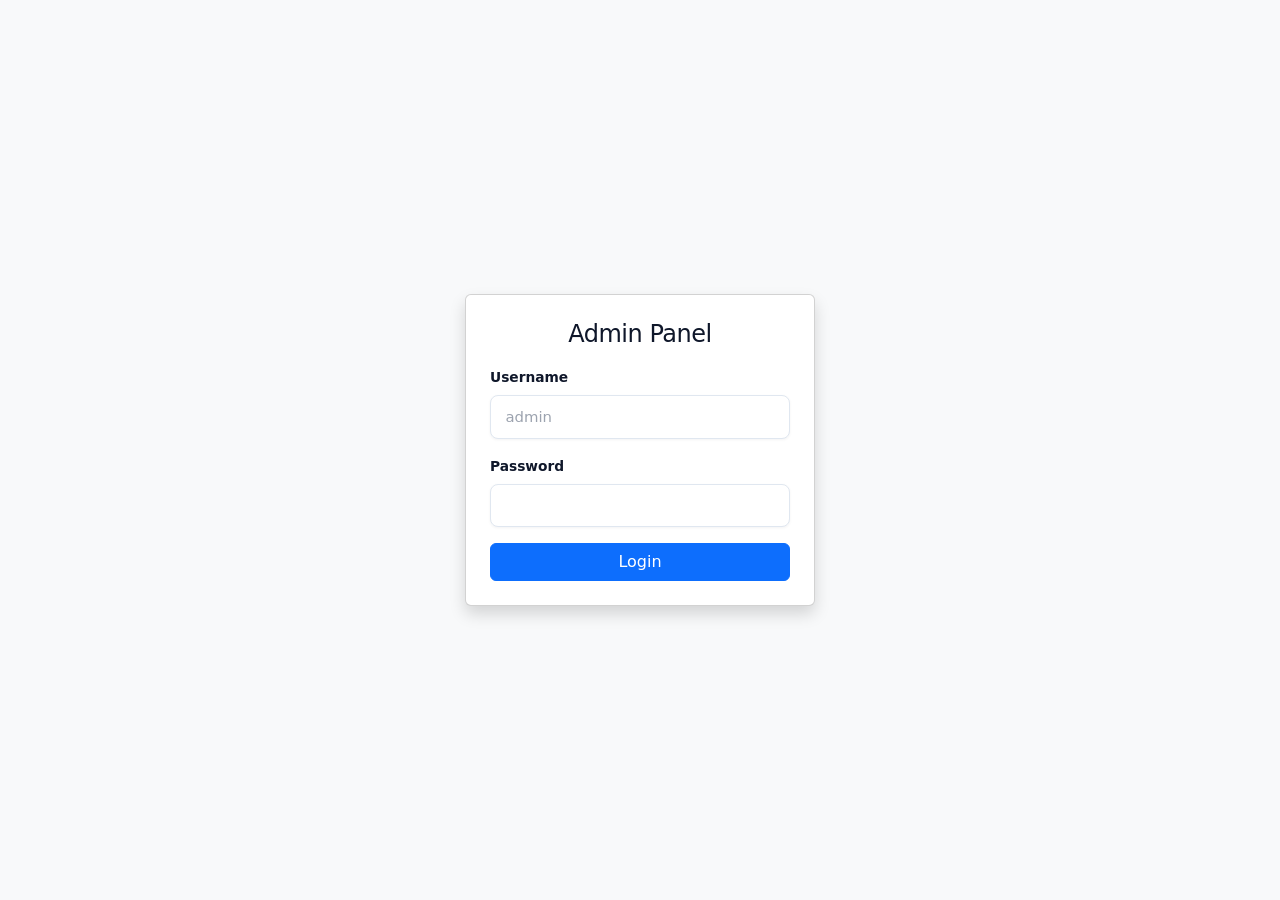
<file: admin.html>
<!doctype html>
<html lang="en">

<head>
  <meta charset="utf-8">
  <meta name="viewport" content="width=device-width, initial-scale=1">
  <title>Admin — Shreekrishna</title>
  <link href="https://cdn.jsdelivr.net/npm/bootstrap@5.3.2/dist/css/bootstrap.min.css" rel="stylesheet">
  <link rel="stylesheet" href="css/style.css">
</head>
<!-- Admin Login Overlay -->
<div id="adminLoginOverlay"
  class="position-fixed top-0 start-0 w-100 h-100 bg-light d-flex justify-content-center align-items-center"
  style="z-index: 2000;">
  <div class="card p-4 shadow" style="width: 350px;">
    <h4 class="text-center mb-3">Admin Panel</h4>
    <form id="adminLoginForm">
      <div class="mb-3">
        <label class="form-label">Username</label>
        <input type="text" id="adminUser" class="form-control" placeholder="admin" required>
      </div>
      <div class="mb-3">
        <label class="form-label">Password</label>
        <input type="password" id="adminPass" class="form-control" required>
      </div>
      <button type="submit" class="btn btn-primary w-100">Login</button>
    </form>
  </div>
</div>

<!-- Admin Interface (Hidden by default) -->
<div id="adminApp" class="d-none">
  <div class="d-flex">
    <!-- Sidebar -->
    <div class="admin-sidebar p-3 d-flex flex-column flex-shrink-0" style="width: 250px;">
      <a href="index.html" class="d-flex align-items-center mb-3 mb-md-0 me-md-auto text-white text-decoration-none">
        <span class="fs-4">Shreekrishna Admin</span>
      </a>
      <hr>
      <ul class="nav nav-pills flex-column mb-auto">
        <li class="nav-item"><a href="#" class="nav-link active" data-tab="dashboard">Dashboard</a></li>
        <li><a href="#" class="nav-link" data-tab="requests">Service Requests</a></li>
        <li><a href="#" class="nav-link" data-tab="clients">Clients / Members</a></li>
        <li><a href="#" class="nav-link" data-tab="projects">Projects</a></li>
        <li><a href="#" class="nav-link" data-tab="offers">Offers</a></li>
        <li><a href="#" class="nav-link" data-tab="faqs">Chatbot FAQs</a></li>
        <li><a href="#" class="nav-link" data-tab="settings">Settings</a></li>
      </ul>
      <hr>
      <button id="adminLogout" class="btn btn-outline-light w-100">Sign out</button>
    </div>

    <!-- Main Content -->
    <main class="flex-grow-1 p-4 bg-light" style="height: 100vh; overflow-y: auto;">

      <!-- Dashboard Tab -->
      <div id="tab-dashboard" class="admin-tab">
        <h2>Dashboard</h2>
        <div class="row g-3 mt-2">
          <div class="col-md-3">
            <div class="card shadow-sm dashboard-stat-card">
              <div class="card-body">
                <h6 class="text-muted">Total Visitors</h6>
                <h3 id="statVisitors">0</h3>
              </div>
            </div>
          </div>
          <div class="col-md-3">
            <div class="card shadow-sm dashboard-stat-card">
              <div class="card-body">
                <h6 class="text-muted">Today's Visits</h6>
                <h3 id="statToday">0</h3>
              </div>
            </div>
          </div>
          <div class="col-md-3">
            <div class="card shadow-sm dashboard-stat-card">
              <div class="card-body">
                <h6 class="text-muted">Service Requests</h6>
                <h3 id="statRequests">0</h3>
              </div>
            </div>
          </div>
          <div class="col-md-3">
            <div class="card shadow-sm dashboard-stat-card">
              <div class="card-body">
                <h6 class="text-muted">Members</h6>
                <h3 id="statMembers">0</h3>
              </div>
            </div>
          </div>
        </div>

        <h4 class="mt-5">Recent Requests</h4>
        <div class="table-responsive bg-white rounded shadow-sm p-3">
          <table class="table table-hover" id="dashboardRecentTable">
            <!-- Populated by JS -->
          </table>
        </div>
      </div>

      <!-- Requests Tab -->
      <div id="tab-requests" class="admin-tab d-none">
        <h2>Manage Requests</h2>
        <div class="table-responsive bg-white rounded shadow-sm p-3 mt-3">
          <table class="table table-hover" id="requestsTable">
            <thead>
              <tr>
                <th>Date</th>
                <th>Client</th>
                <th>Contact</th>
                <th>Service</th>
                <th>Details</th>
                <th>Status</th>
                <th>Actions</th>
              </tr>
            </thead>
            <tbody><!-- JS --></tbody>
          </table>
        </div>
      </div>

      <!-- Clients Tab -->
      <div id="tab-clients" class="admin-tab d-none">
        <div class="d-flex justify-content-between align-items-center">
          <h2>Clients & Members</h2>
          <button class="btn btn-outline-success btn-sm" onclick="exportClients()">Export CSV</button>
        </div>
        <div class="table-responsive bg-white rounded shadow-sm p-3 mt-3">
          <table class="table table-hover" id="clientsTable">
            <thead>
              <tr>
                <th>Name</th>
                <th>Email</th>
                <th>Phone</th>
                <th>Plan</th>
                <th>Joined</th>
                <th>Action</th>
              </tr>
            </thead>
            <tbody><!-- JS --></tbody>
          </table>
        </div>
      </div>

      <!-- Projects Tab -->
      <div id="tab-projects" class="admin-tab d-none">
        <div class="d-flex justify-content-between align-items-center">
          <h2>Projects Portfolio</h2>
          <button class="btn btn-primary btn-sm" data-bs-toggle="modal" data-bs-target="#modalProject">Add
            Project</button>
        </div>
        <div class="row g-3 mt-3" id="projectsList">
          <!-- JS Rendered Cards -->
        </div>
      </div>

      <!-- Offers Tab -->
      <div id="tab-offers" class="admin-tab d-none">
        <div class="d-flex justify-content-between align-items-center">
          <h2>Festival Offers</h2>
          <button class="btn btn-primary btn-sm" data-bs-toggle="modal" data-bs-target="#modalOffer">Add Offer</button>
        </div>
        <div class="mt-3 bg-white p-3 rounded shadow-sm" id="offersList">
          <!-- JS Rendered -->
        </div>
      </div>

      <!-- FAQs Tab -->
      <div id="tab-faqs" class="admin-tab d-none">
        <div class="d-flex justify-content-between align-items-center">
          <h2>Chatbot FAQs</h2>
          <button class="btn btn-primary btn-sm" data-bs-toggle="modal" data-bs-target="#modalFAQ">Add FAQ</button>
        </div>
        <div class="mt-3">
          <table class="table bg-white rounded shadow-sm" id="faqsTable">
            <thead>
              <tr>
                <th>Question</th>
                <th>Answer</th>
                <th>Action</th>
              </tr>
            </thead>
            <tbody></tbody>
          </table>
        </div>
      </div>

      <!-- Settings Tab -->
      <div id="tab-settings" class="admin-tab d-none">
        <h2>Settings</h2>
        <div class="card p-4 mt-3 col-md-8">
          <form id="settingsForm">
            <div class="mb-3 form-check form-switch">
              <input class="form-check-input" type="checkbox" id="settingTheme">
              <label class="form-check-label">Enable Dark Mode Default</label>
            </div>
            <h5>Membership Pricing</h5>
            <div class="row g-2 mb-3">
              <div class="col-4"><label>Silver Cost</label><input type="number" id="priceSilver" class="form-control">
              </div>
              <div class="col-4"><label>Silver Discount %</label><input type="number" id="discSilver"
                  class="form-control"></div>
            </div>
            <div class="row g-2 mb-3">
              <div class="col-4"><label>Gold Cost</label><input type="number" id="priceGold" class="form-control"></div>
              <div class="col-4"><label>Gold Discount %</label><input type="number" id="discGold" class="form-control">
              </div>
            </div>
            <button type="submit" class="btn btn-success">Save Settings</button>
          </form>
          <hr>
          <button class="btn btn-danger btn-sm"
            onclick="if(confirm('Clear all data?')) { localStorage.clear(); location.reload(); }">Reset All Data
            (Dev)</button>
        </div>
      </div>

    </main>
  </div>
</div>

<!-- MODALS -->
<!-- Project Modal -->
<div class="modal fade" id="modalProject" tabindex="-1">
  <div class="modal-dialog">
    <div class="modal-content">
      <div class="modal-header">
        <h5 class="modal-title">Add/Edit Project</h5><button class="btn-close" data-bs-dismiss="modal"></button>
      </div>
      <div class="modal-body">
        <form id="projectForm">
          <input type="hidden" id="projId">
          <div class="mb-3"><label>Title</label><input id="projTitle" class="form-control" required></div>
          <div class="mb-3"><label>Description</label><textarea id="projDesc" class="form-control" required></textarea>
          </div>
          <div class="mb-3"><label>Image Path (e.g., img/project1.jpeg)</label><input id="projImg" class="form-control"
              required value="img/project1.jpeg"></div>
          <button class="btn btn-primary w-100">Save</button>
        </form>
      </div>
    </div>
  </div>
</div>

<!-- FAQ Modal -->
<div class="modal fade" id="modalFAQ" tabindex="-1">
  <div class="modal-dialog">
    <div class="modal-content">
      <div class="modal-header">
        <h5 class="modal-title">Add/Edit FAQ</h5><button class="btn-close" data-bs-dismiss="modal"></button>
      </div>
      <div class="modal-body">
        <form id="faqForm">
          <input type="hidden" id="faqId">
          <div class="mb-3"><label>Question</label><input id="faqQ" class="form-control" required></div>
          <div class="mb-3"><label>Answer</label><textarea id="faqA" class="form-control" required></textarea></div>
          <button class="btn btn-primary w-100">Save</button>
        </form>
      </div>
    </div>
  </div>
</div>

<!-- Offer Modal -->
<div class="modal fade" id="modalOffer" tabindex="-1">
  <div class="modal-dialog">
    <div class="modal-content">
      <div class="modal-header">
        <h5 class="modal-title">Add/Edit Offer</h5><button class="btn-close" data-bs-dismiss="modal"></button>
      </div>
      <div class="modal-body">
        <form id="offerForm">
          <input type="hidden" id="offerId">
          <div class="mb-3"><label>Offer Title</label><input id="offerTitle" class="form-control" required
              placeholder="Flash Sale"></div>
          <div class="mb-3"><label>Discount %</label><input type="number" id="offerDisc" class="form-control" required>
          </div>
          <div class="mb-3"><label>End Date</label><input type="datetime-local" id="offerDate" class="form-control"
              required></div>
          <button class="btn btn-primary w-100">Save</button>
        </form>
      </div>
    </div>
  </div>
</div>

<script src="https://cdn.jsdelivr.net/npm/bootstrap@5.3.2/dist/js/bootstrap.bundle.min.js"></script>
<script src="js/store.js"></script>
<script src="js/admin.js"></script>
</body>

</html>
</file>
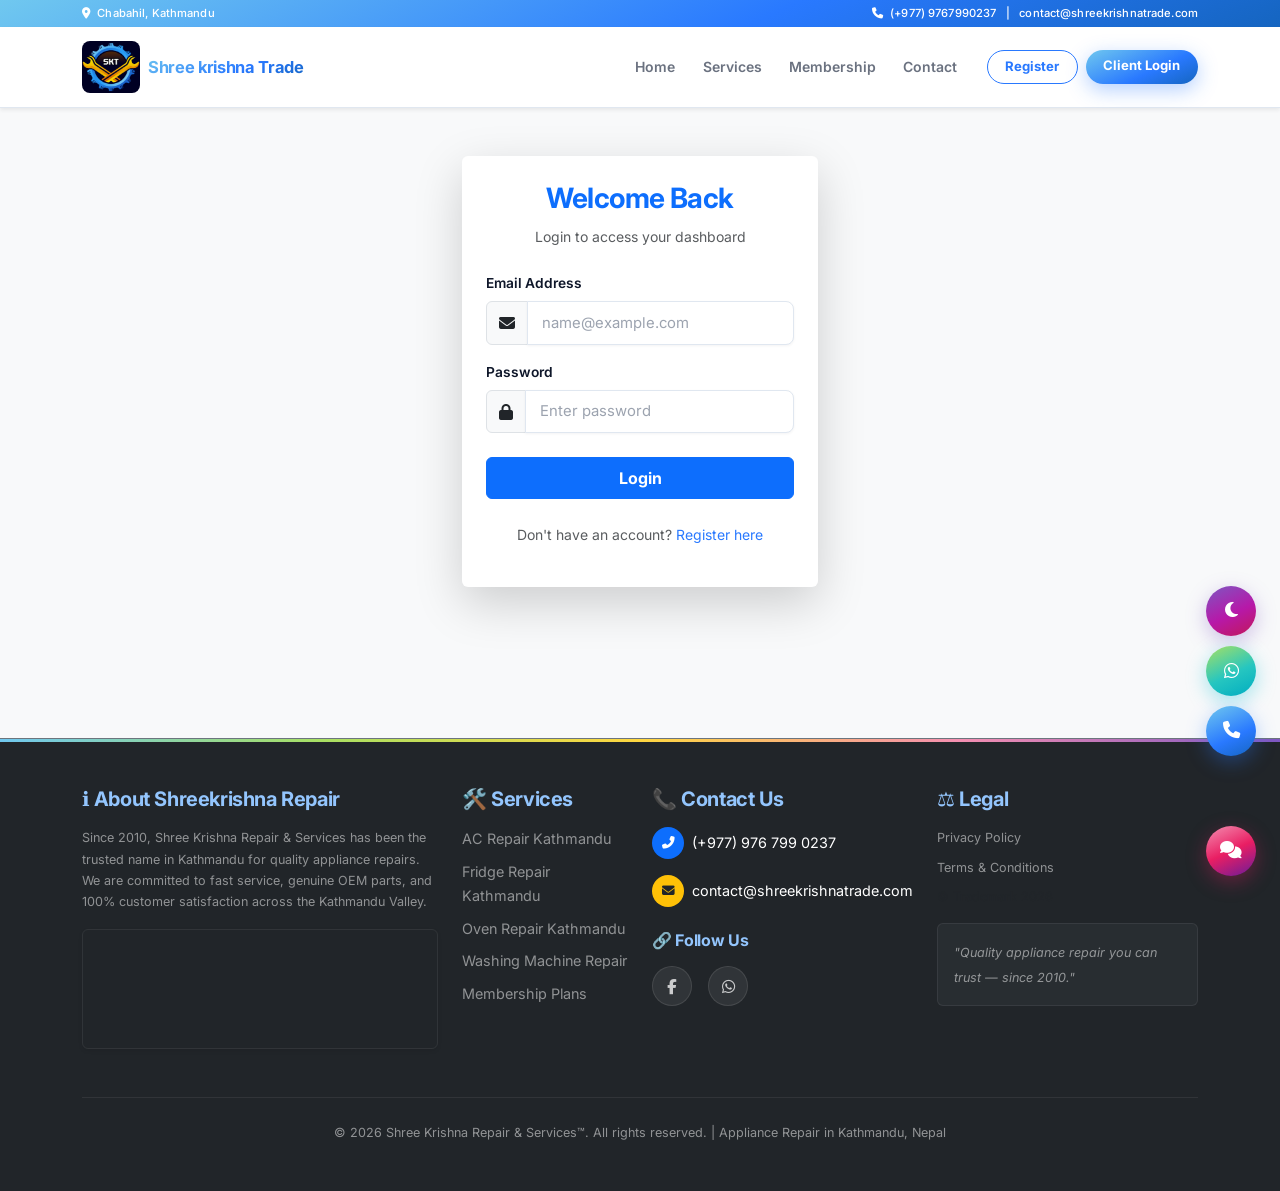
<file: login.html>
<!doctype html>
<html lang="en">

<head>
    <meta charset="utf-8">
    <meta name="viewport" content="width=device-width, initial-scale=1">
    <title>Client Login — Shreekrishna Repair & Services</title>
    <meta name="description" content="Login to your Shreekrishna client account.">

    <!-- Fonts & icons -->
    <link href="https://fonts.googleapis.com/css2?family=Inter:wght@300;400;600;700;800&display=swap" rel="stylesheet">
    <link href="https://cdnjs.cloudflare.com/ajax/libs/font-awesome/6.5.0/css/all.min.css" rel="stylesheet">

    <!-- Bootstrap 5 -->
    <link href="https://cdn.jsdelivr.net/npm/bootstrap@5.3.2/dist/css/bootstrap.min.css" rel="stylesheet">
    <link rel="stylesheet" href="css/style.css">

    <!-- Favicon -->
    <link rel="icon" type="image/png" href="img/favicon.png">

    <script>
        (function () {
            try {
                const config = JSON.parse(localStorage.getItem('shreek_config'));
                if (config && config.theme === 'dark') {
                    document.documentElement.classList.add('dark-mode');
                    document.addEventListener('DOMContentLoaded', () => {
                        document.body.classList.add('dark-mode');
                    });
                }
            } catch (e) { console.error('Theme init error', e); }
        })();
    </script>
</head>

<body>

    <!-- TOP BAR -->
    <div class="topbar bg-dark text-white py-1">
        <div class="container d-flex justify-content-between small">
            <div><i class="fa fa-map-marker-alt me-1"></i> Chabahil, Kathmandu</div>
            <div><i class="fa fa-phone me-1"></i> (+977) 9767990237 &nbsp; | &nbsp; contact@shreekrishnatrade.com</div>
        </div>
    </div>

    <!-- NAVBAR -->
    <nav class="navbar navbar-expand-lg navbar-light bg-white shadow-sm sticky-top">
        <div class="container">
            <a class="navbar-brand d-flex align-items-center" href="index.html">
                <img src="img/logo.png" alt="ShreekrishnaTrade" width="58" height="58" class="me-2">
                <span class="fw-bold">Shree krishna Trade</span>
            </a>
            <button class="navbar-toggler" type="button" data-bs-toggle="collapse" data-bs-target="#mainNav">
                <span class="navbar-toggler-icon"></span>
            </button>

            <div class="collapse navbar-collapse" id="mainNav">
                <ul class="navbar-nav ms-auto align-items-lg-center">
                    <li class="nav-item"><a class="nav-link" href="index.html">Home</a></li>
                    <li class="nav-item"><a class="nav-link" href="service-request.html">Services</a></li>
                    <li class="nav-item"><a class="nav-link" href="membership.html">Membership</a></li>
                    <li class="nav-item"><a class="nav-link" href="index.html#contact">Contact</a></li>
                </ul>
                <div class="ms-3 d-flex gap-2">
                    <a href="register.html" class="btn btn-outline-primary btn-sm">Register</a>
                    <a href="login.html" class="btn btn-primary btn-sm">Client Login</a>
                </div>
            </div>
        </div>
    </nav>

    <!-- LOGIN SECTION -->
    <section class="py-5 bg-light" style="min-height: 70vh;">
        <div class="container">
            <div class="row justify-content-center">
                <div class="col-md-5 col-lg-4">
                    <div class="card shadow-lg border-0">
                        <div class="card-body p-4">
                            <div class="text-center mb-4">
                                <h3 class="fw-bold text-primary">Welcome Back</h3>
                                <p class="text-muted small">Login to access your dashboard</p>
                            </div>

                            <form id="loginForm">
                                <div class="mb-3">
                                    <label class="form-label">Email Address</label>
                                    <div class="input-group">
                                        <span class="input-group-text"><i class="fas fa-envelope"></i></span>
                                        <input id="loginEmail" name="email" type="email" class="form-control"
                                            placeholder="name@example.com" required>
                                    </div>
                                </div>
                                <div class="mb-4">
                                    <label class="form-label">Password</label>
                                    <div class="input-group">
                                        <span class="input-group-text"><i class="fas fa-lock"></i></span>
                                        <input id="loginPassword" name="password" type="password" class="form-control"
                                            placeholder="Enter password" required>
                                    </div>
                                </div>
                                <button class="btn btn-primary w-100 py-2 fw-bold" type="submit">Login</button>
                            </form>

                            <div class="text-center mt-4">
                                <p class="small text-muted">Don't have an account? <a href="register.html"
                                        class="text-decoration-none">Register here</a></p>
                            </div>
                        </div>
                    </div>
                </div>
            </div>
        </div>
    </section>

    <!-- FOOTER -->
    <footer class="py-5 bg-dark text-white border-top border-secondary position-relative" role="contentinfo" aria-label="Site footer">
      <div class="container">
        <div class="row g-4 justify-content-between">
          <div class="col-lg-4 col-md-6">
            <h2 class="h5 fw-bold text-primary mb-3">ℹ️ About Shreekrishna Repair</h2>
            <p class="small text-white-50 mb-3">Since 2010, Shree Krishna Repair &amp; Services has been the trusted name in Kathmandu for quality appliance repairs. We are committed to fast service, genuine OEM parts, and 100% customer satisfaction across the Kathmandu Valley.</p>
            <div class="rounded overflow-hidden shadow-sm border border-secondary" style="height: 120px;">
              <iframe src="https://www.google.com/maps/embed?pb=!1m18!1m12!1m3!1d3532.3990801102027!2d85.35098957615062!3d27.7085654258041!2m3!1f0!2f0!3f0!3m2!1i1024!2i768!4f13.1!3m3!1m2!1s0x39eb199a3a91ff3b%3A0xe7d23da4ffebf97f!2sKrishana%20Electronic%20Service%20Center%20-%20Chabahil!5e0!3m2!1sen!2snp!4v1736099600000!5m2!1sen!2snp" width="100%" height="100%" style="border:0;" allowfullscreen="" loading="lazy" title="Shreekrishna Repair Center location map"></iframe>
            </div>
          </div>
          <div class="col-lg-2 col-md-6">
            <h2 class="h5 fw-bold text-primary mb-3">🛠️ Services</h2>
            <ul class="list-unstyled">
              <li class="mb-2"><a href="service-request.html" class="text-white-50 text-decoration-none service-link">AC Repair Kathmandu</a></li>
              <li class="mb-2"><a href="service-request.html" class="text-white-50 text-decoration-none service-link">Fridge Repair Kathmandu</a></li>
              <li class="mb-2"><a href="service-request.html" class="text-white-50 text-decoration-none service-link">Oven Repair Kathmandu</a></li>
              <li class="mb-2"><a href="service-request.html" class="text-white-50 text-decoration-none service-link">Washing Machine Repair</a></li>
              <li class="mb-2"><a href="membership.html" class="text-white-50 text-decoration-none service-link">Membership Plans</a></li>
            </ul>
          </div>
          <div class="col-lg-3 col-md-6">
            <h2 class="h5 fw-bold text-primary mb-3">📞 Contact Us</h2>
            <ul class="list-unstyled">
              <li class="mb-3"><a href="tel:+9779767990237" class="text-white text-decoration-none d-flex align-items-center"><span class="bg-primary rounded-circle p-2 me-2 d-flex align-items-center justify-content-center" style="width:32px;height:32px;"><i class="fas fa-phone-alt small" aria-hidden="true"></i></span>(+977) 976 799 0237</a></li>
              <li class="mb-3"><a href="mailto:contact@shreekrishnatrade.com" class="text-white text-decoration-none d-flex align-items-center"><span class="bg-warning text-dark rounded-circle p-2 me-2 d-flex align-items-center justify-content-center" style="width:32px;height:32px;"><i class="fas fa-envelope small" aria-hidden="true"></i></span>contact@shreekrishnatrade.com</a></li>
            </ul>
            <h3 class="h6 fw-bold text-primary mt-4 mb-3">🔗 Follow Us</h3>
            <div class="d-flex gap-3">
              <a href="https://www.facebook.com/kris.mahato.2025/" target="_blank" rel="noopener" class="social-btn facebook"><i class="fab fa-facebook-f" aria-hidden="true"></i></a>
              <a href="https://wa.me/9779767990237" target="_blank" rel="noopener" class="social-btn whatsapp"><i class="fab fa-whatsapp" aria-hidden="true"></i></a>
            </div>
          </div>
          <div class="col-lg-3 col-md-6">
            <h2 class="h5 fw-bold text-primary mb-3">⚖️ Legal</h2>
            <ul class="list-unstyled small">
              <li class="mb-2"><a href="privacy-policy.html" class="text-white-50 text-decoration-none">Privacy Policy</a></li>
              <li class="mb-2"><a href="terms.html" class="text-white-50 text-decoration-none">Terms &amp; Conditions</a></li>
              <li class="mb-2"><span class="text-muted">© Trademark 2026</span></li>
            </ul>
            <div class="mt-3 p-3 bg-secondary bg-opacity-10 rounded border border-secondary">
              <small class="text-white-50 fst-italic">"Quality appliance repair you can trust — since 2010."</small>
            </div>
          </div>
        </div>
        <div class="border-top border-secondary mt-5 pt-4 text-center">
          <p class="mb-0 text-white-50 small">&copy; 2026 Shree Krishna Repair &amp; Services™. All rights reserved. | Appliance Repair in Kathmandu, Nepal</p>
        </div>
      </div>
    </footer>

    <!-- FLOATING BUTTONS -->
    <div class="floating-container">
        <button id="themeToggle" class="float-btn btn-theme" title="Toggle Theme"><i class="fas fa-moon"></i></button>
        <a href="https://wa.me/9779767990237" target="_blank" class="float-btn btn-whatsapp" title="WhatsApp Us"><i
                class="fab fa-whatsapp"></i></a>
        <a href="tel:+9779767990237" class="float-btn btn-call" title="Call Now"><i class="fas fa-phone"></i></a>
        <button id="scrollToTop" class="float-btn btn-scroll-top" title="Scroll to Top"><i
                class="fas fa-arrow-up"></i></button>
        <button id="chatbotToggle" class="float-btn btn-primary" title="Chat with us"><i
                class="fas fa-comments"></i></button>
    </div>

    <!-- CHATBOT WIDGET -->
    <div id="chatbotWidget" class="chatbot-container">
        <div class="chatbot-header" id="chatbotHeader">
            <span><i class="fas fa-robot me-2"></i> Support Assistant</span>
            <i class="fas fa-times"></i>
        </div>
        <div class="chatbot-body" id="chatbotBody">
            <div class="bot-msg">Namaste! How can I help you today?</div>
            <!-- Chat log -->
        </div>
        <div class="chatbot-options p-2" id="chatbotOptions">
            <!-- Dynamic options -->
        </div>
    </div>


    <script src="https://cdn.jsdelivr.net/npm/bootstrap@5.3.2/dist/js/bootstrap.bundle.min.js"></script>
    <script src="js/store.js"></script>
    <script src="js/main.js"></script>

    <script>
        // Login Form - Backend Integration
        document.addEventListener('DOMContentLoaded', () => {
            const form = document.getElementById('loginForm');

            if (form) {
                form.addEventListener('submit', async function (e) {
                    e.preventDefault();

                    const btn = this.querySelector('button[type="submit"]');
                    const originalText = btn.innerHTML;
                    btn.innerHTML = '⏳ Logging in...';
                    btn.disabled = true;

                    try {
                        const formData = new FormData(this);
                        const response = await fetch('https://shreekrishna-backend.rf.gd/backend/process-login.php', {
                            method: 'POST',
                            credentials: 'include',
                            body: formData
                        });

                        const result = await response.json();

                        if (result.success) {
                            // Store user data in localStorage for cross-browser persistence
                            localStorage.setItem('user_id', result.data.user_id);
                            localStorage.setItem('user_name', result.data.name);
                            localStorage.setItem('user_email', result.data.email);
                            localStorage.setItem('user_phone', result.data.phone);
                            localStorage.setItem('membership_type', result.data.membership_type);
                            localStorage.setItem('is_logged_in', 'true');
                            alert('✅ ' + result.message);
                            // Redirect to dashboard
                            if (result.data && result.data.redirect) {
                                window.location.href = result.data.redirect;
                            }
                        } else {
                            alert('❌ ' + result.message);
                            btn.innerHTML = originalText;
                            btn.disabled = false;
                        }
                    } catch (error) {
                        console.error('Error:', error);
                        alert('❌ Connection error. Please try again.');
                        btn.innerHTML = originalText;
                        btn.disabled = false;
                    }
                });
            }
        });
    </script>

</body>

</html>
</file>
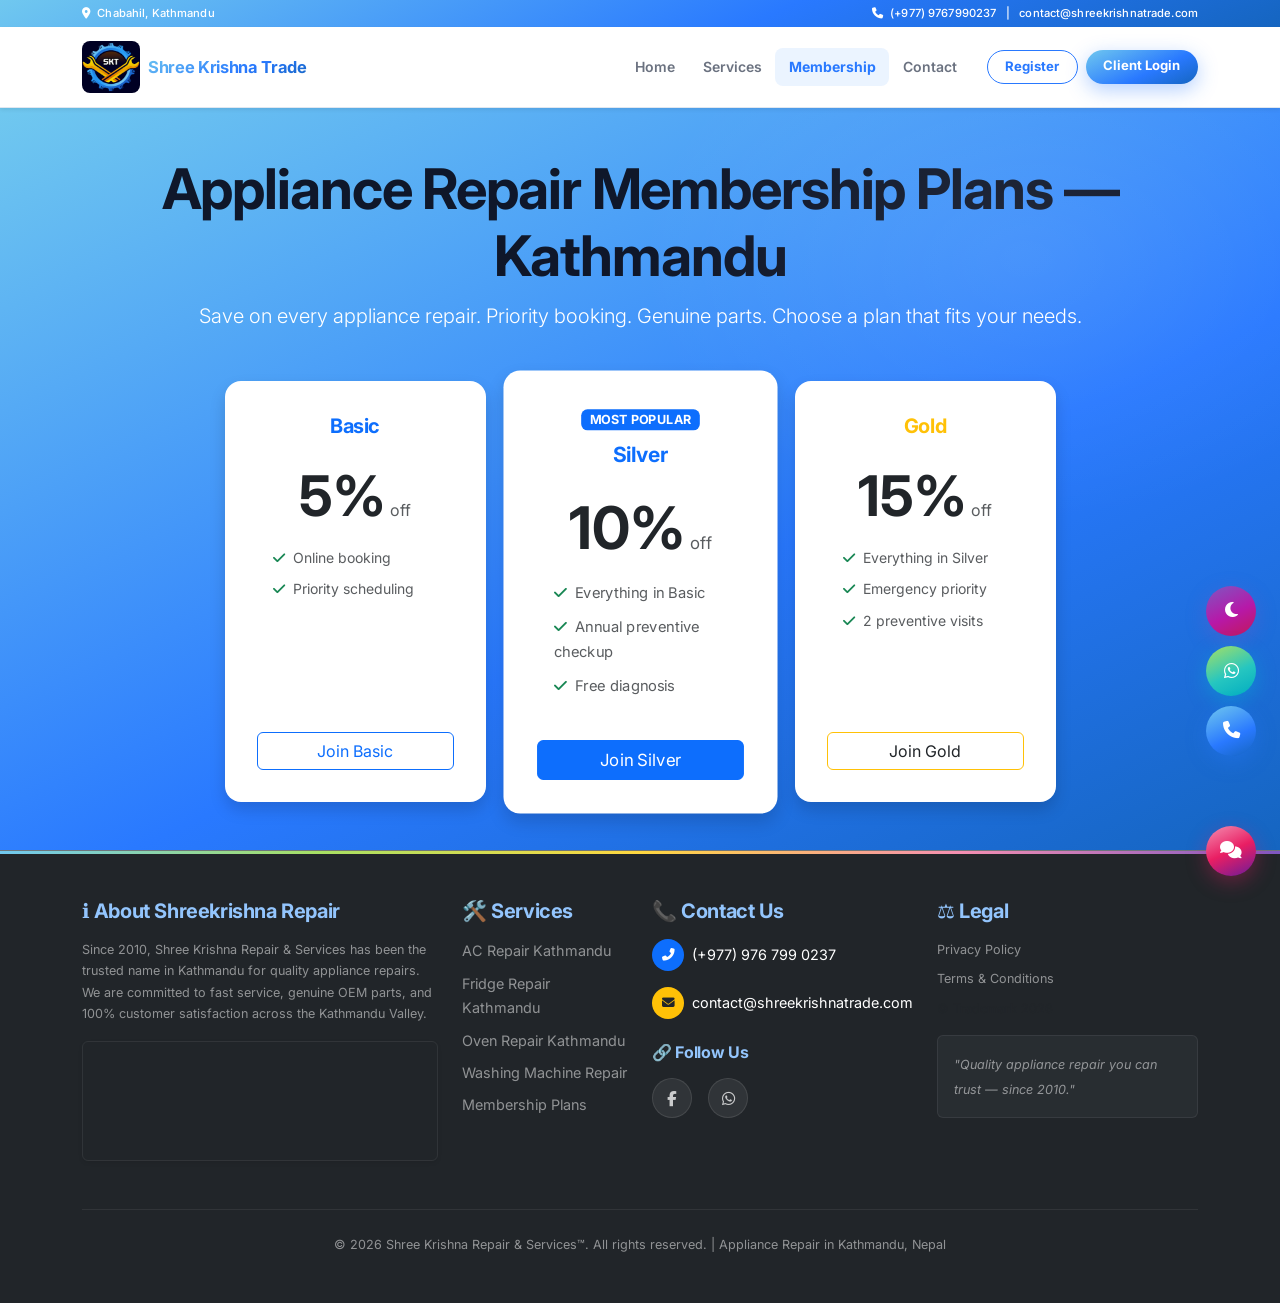
<file: membership.html>
<!doctype html>
<html lang="en">

<head>
    <meta charset="utf-8">
    <meta name="viewport" content="width=device-width, initial-scale=1">
    <title>Appliance Repair Membership Plans Kathmandu | Shreekrishna Repair</title>
    <meta name="description" content="Join Shreekrishna Repair membership in Kathmandu. Get 5-30% OFF on all appliance repairs, priority booking, free diagnosis & preventive visits. Basic, Silver & Gold plans available.">
    <meta name="robots" content="index, follow">
    <link rel="canonical" href="https://shreekrishnatrade.com.np/membership.html">
    <meta property="og:type" content="website">
    <meta property="og:url" content="https://shreekrishnatrade.com.np/membership.html">
    <meta property="og:title" content="Appliance Repair Membership Plans Kathmandu | Shreekrishna Repair">
    <meta property="og:description" content="Save on every appliance repair in Kathmandu. Basic 5%, Silver 10%, Gold 15% off + priority service & warranty. Join Shreekrishna Repair membership.">
    <meta property="og:image" content="https://shreekrishnatrade.com.np/img/og-banner.jpg">
    <meta property="og:site_name" content="Shreekrishna Repair &amp; Services">
    <script type="application/ld+json">
    {"@context":"https://schema.org","@type":"BreadcrumbList","itemListElement":[{"@type":"ListItem","position":1,"name":"Home","item":"https://shreekrishnatrade.com.np/"},{"@type":"ListItem","position":2,"name":"Membership","item":"https://shreekrishnatrade.com.np/membership.html"}]}
    </script>
    <link rel="dns-prefetch" href="//fonts.googleapis.com">
    <link rel="preconnect" href="https://fonts.googleapis.com" crossorigin>
    <link rel="preconnect" href="https://fonts.gstatic.com" crossorigin>
    <link href="https://fonts.googleapis.com/css2?family=Inter:wght@300;400;600;700;800&display=swap" rel="stylesheet">
    <link href="https://cdnjs.cloudflare.com/ajax/libs/font-awesome/6.5.0/css/all.min.css" rel="stylesheet">
    <link href="https://cdn.jsdelivr.net/npm/bootstrap@5.3.2/dist/css/bootstrap.min.css" rel="stylesheet">
    <link rel="stylesheet" href="css/style.css">
    <link rel="icon" type="image/png" href="img/favicon.png">
    <link rel="apple-touch-icon" href="img/favicon.png">
    <script>
        (function () {
            try {
                const config = JSON.parse(localStorage.getItem('shreek_config'));
                if (config && config.theme === 'dark') {
                    document.documentElement.classList.add('dark-mode');
                    document.addEventListener('DOMContentLoaded', () => { document.body.classList.add('dark-mode'); });
                }
            } catch (e) { console.error('Theme init error', e); }
        })();
    </script>
</head>

<body>

    <!-- TOP BAR -->
    <div class="topbar bg-dark text-white py-1">
        <div class="container d-flex justify-content-between small">
            <div><i class="fa fa-map-marker-alt me-1"></i> Chabahil, Kathmandu</div>
            <div><i class="fa fa-phone me-1"></i> (+977) 9767990237 &nbsp; | &nbsp; contact@shreekrishnatrade.com</div>
        </div>
    </div>

    <!-- NAVBAR -->
    <nav class="navbar navbar-expand-lg navbar-light bg-white shadow-sm sticky-top">
        <div class="container">
            <a class="navbar-brand d-flex align-items-center" href="/" aria-label="Shreekrishna Repair – Home">
                <img src="img/logo.png" alt="Shreekrishna Repair & Services logo" width="58" height="58" class="me-2" loading="eager">
                <span class="fw-bold">Shree Krishna Trade</span>
            </a>
            <button class="navbar-toggler" type="button" data-bs-toggle="collapse" data-bs-target="#mainNav">
                <span class="navbar-toggler-icon"></span>
            </button>

            <div class="collapse navbar-collapse" id="mainNav">
                <ul class="navbar-nav ms-auto align-items-lg-center">
                    <li class="nav-item"><a class="nav-link" href="index.html">Home</a></li>
                    <li class="nav-item"><a class="nav-link" href="service-request.html">Services</a></li>
                    <li class="nav-item"><a class="nav-link active" href="membership.html">Membership</a></li>
                    <li class="nav-item"><a class="nav-link" href="index.html#contact">Contact</a></li>
                </ul>
                <div class="ms-3 d-flex gap-2">
                    <a href="register.html" class="btn btn-outline-primary btn-sm">Register</a>
                    <a href="login.html" class="btn btn-primary btn-sm">Client Login</a>
                </div>
            </div>
        </div>
    </nav>



    <!-- MEMBERSHIP / PRICING -->
    <main>
    <section id="pricing" class="py-5 bg-gradient-membership text-white" aria-labelledby="membership-heading" style="min-height: 80vh;">
        <div class="container">
            <div class="text-center mb-5">
                <h1 id="membership-heading" class="display-4 fw-bold">Appliance Repair Membership Plans — Kathmandu</h1>
                <p class="lead">Save on every appliance repair. Priority booking. Genuine parts. Choose a plan that fits your needs.</p>
            </div>
            <div class="row g-4 justify-content-center">
                <!-- Basic -->
                <div class="col-md-4 col-lg-3">
                    <div class="card h-100 text-center p-3 shadow text-dark">
                        <div class="card-body d-flex flex-column">
                            <h5 class="fw-bold text-primary">Basic</h5>
                            <div class="my-3">
                                <span class="display-4 fw-bold">5%</span>
                                <span class="text-muted">off</span>
                            </div>
                            <ul class="list-unstyled flex-grow-1 small text-muted text-start ps-3">
                                <li class="mb-2"><i class="fas fa-check text-success me-2"></i>Online booking</li>
                                <li class="mb-2"><i class="fas fa-check text-success me-2"></i>Priority scheduling</li>
                            </ul>
                            <a href="register.html?plan=basic" class="btn btn-outline-primary mt-3">Join Basic</a>
                        </div>
                    </div>
                </div>

                <!-- Silver -->
                <div class="col-md-4 col-lg-3">
                    <div class="card h-100 text-center p-3 shadow border-primary text-dark"
                        style="transform: scale(1.05); z-index: 1;">
                        <div class="card-body d-flex flex-column">
                            <div class="mb-2"><span class="badge bg-primary">MOST POPULAR</span></div>
                            <h5 class="fw-bold text-primary">Silver</h5>
                            <div class="my-3">
                                <span class="display-4 fw-bold">10%</span>
                                <span class="text-muted">off</span>
                            </div>
                            <ul class="list-unstyled flex-grow-1 small text-muted text-start ps-3">
                                <li class="mb-2"><i class="fas fa-check text-success me-2"></i>Everything in Basic</li>
                                <li class="mb-2"><i class="fas fa-check text-success me-2"></i>Annual preventive checkup
                                </li>
                                <li class="mb-2"><i class="fas fa-check text-success me-2"></i>Free diagnosis</li>
                            </ul>
                            <a href="register.html?plan=silver" class="btn btn-primary mt-3">Join Silver</a>
                        </div>
                    </div>
                </div>

                <!-- Gold -->
                <div class="col-md-4 col-lg-3">
                    <div class="card h-100 text-center p-3 shadow text-dark">
                        <div class="card-body d-flex flex-column">
                            <h5 class="fw-bold text-warning">Gold</h5>
                            <div class="my-3">
                                <span class="display-4 fw-bold">15%</span>
                                <span class="text-muted">off</span>
                            </div>
                            <ul class="list-unstyled flex-grow-1 small text-muted text-start ps-3">
                                <li class="mb-2"><i class="fas fa-check text-success me-2"></i>Everything in Silver</li>
                                <li class="mb-2"><i class="fas fa-check text-success me-2"></i>Emergency priority</li>
                                <li class="mb-2"><i class="fas fa-check text-success me-2"></i>2 preventive visits</li>
                            </ul>
                            <a href="register.html?plan=gold" class="btn btn-outline-warning text-dark mt-3">Join
                                Gold</a>
                        </div>
                    </div>
                </div>
            </div>
        </div>
    </section>

    </section>
    </main>

    <!-- FOOTER -->
    <footer class="py-5 bg-dark text-white border-top border-secondary position-relative"
      role="contentinfo" aria-label="Site footer">
      <div class="container">
        <div class="row g-4 justify-content-between">
          <div class="col-lg-4 col-md-6">
            <h2 class="h5 fw-bold text-primary mb-3">ℹ️ About Shreekrishna Repair</h2>
            <p class="small text-white-50 mb-3">Since 2010, Shree Krishna Repair &amp; Services has been the trusted name in Kathmandu for quality appliance repairs. We are committed to fast service, genuine OEM parts, and 100% customer satisfaction across the Kathmandu Valley.</p>
            <div class="rounded overflow-hidden shadow-sm border border-secondary" style="height: 120px;">
              <iframe src="https://www.google.com/maps/embed?pb=!1m18!1m12!1m3!1d3532.3990801102027!2d85.35098957615062!3d27.7085654258041!2m3!1f0!2f0!3f0!3m2!1i1024!2i768!4f13.1!3m3!1m2!1s0x39eb199a3a91ff3b%3A0xe7d23da4ffebf97f!2sKrishana%20Electronic%20Service%20Center%20-%20Chabahil!5e0!3m2!1sen!2snp!4v1736099600000!5m2!1sen!2snp" width="100%" height="100%" style="border:0;" allowfullscreen="" loading="lazy" title="Shreekrishna Repair Center location map"></iframe>
            </div>
          </div>
          <div class="col-lg-2 col-md-6">
            <h2 class="h5 fw-bold text-primary mb-3">🛠️ Services</h2>
            <ul class="list-unstyled">
              <li class="mb-2"><a href="service-request.html" class="text-white-50 text-decoration-none service-link">AC Repair Kathmandu</a></li>
              <li class="mb-2"><a href="service-request.html" class="text-white-50 text-decoration-none service-link">Fridge Repair Kathmandu</a></li>
              <li class="mb-2"><a href="service-request.html" class="text-white-50 text-decoration-none service-link">Oven Repair Kathmandu</a></li>
              <li class="mb-2"><a href="service-request.html" class="text-white-50 text-decoration-none service-link">Washing Machine Repair</a></li>
              <li class="mb-2"><a href="membership.html" class="text-white-50 text-decoration-none service-link">Membership Plans</a></li>
            </ul>
          </div>
          <div class="col-lg-3 col-md-6">
            <h2 class="h5 fw-bold text-primary mb-3">📞 Contact Us</h2>
            <ul class="list-unstyled">
              <li class="mb-3"><a href="tel:+9779767990237" class="text-white text-decoration-none d-flex align-items-center"><span class="bg-primary rounded-circle p-2 me-2 d-flex align-items-center justify-content-center" style="width:32px;height:32px;"><i class="fas fa-phone-alt small" aria-hidden="true"></i></span>(+977) 976 799 0237</a></li>
              <li class="mb-3"><a href="mailto:contact@shreekrishnatrade.com" class="text-white text-decoration-none d-flex align-items-center"><span class="bg-warning text-dark rounded-circle p-2 me-2 d-flex align-items-center justify-content-center" style="width:32px;height:32px;"><i class="fas fa-envelope small" aria-hidden="true"></i></span>contact@shreekrishnatrade.com</a></li>
            </ul>
            <h3 class="h6 fw-bold text-primary mt-4 mb-3">🔗 Follow Us</h3>
            <div class="d-flex gap-3">
              <a href="https://www.facebook.com/kris.mahato.2025/" target="_blank" rel="noopener" class="social-btn facebook"><i class="fab fa-facebook-f" aria-hidden="true"></i></a>
              <a href="https://wa.me/9779767990237" target="_blank" rel="noopener" class="social-btn whatsapp"><i class="fab fa-whatsapp" aria-hidden="true"></i></a>
            </div>
          </div>
          <div class="col-lg-3 col-md-6">
            <h2 class="h5 fw-bold text-primary mb-3">⚖️ Legal</h2>
            <ul class="list-unstyled small">
              <li class="mb-2"><a href="privacy-policy.html" class="text-white-50 text-decoration-none">Privacy Policy</a></li>
              <li class="mb-2"><a href="terms.html" class="text-white-50 text-decoration-none">Terms &amp; Conditions</a></li>
              <li class="mb-2"><span class="text-muted">© Trademark 2026</span></li>
            </ul>
            <div class="mt-3 p-3 bg-secondary bg-opacity-10 rounded border border-secondary">
              <small class="text-white-50 fst-italic">"Quality appliance repair you can trust — since 2010."</small>
            </div>
          </div>
        </div>
        <div class="border-top border-secondary mt-5 pt-4 text-center">
          <p class="mb-0 text-white-50 small">&copy; 2026 Shree Krishna Repair &amp; Services™. All rights reserved. | Appliance Repair in Kathmandu, Nepal</p>
        </div>
      </div>
    </footer>

    <!-- FLOATING BUTTONS -->
    <div class="floating-container">
        <button id="themeToggle" class="float-btn btn-theme" title="Toggle Theme"><i class="fas fa-moon"></i></button>
        <a href="https://wa.me/9779767990237" target="_blank" class="float-btn btn-whatsapp" title="WhatsApp Us"><i
                class="fab fa-whatsapp"></i></a>
        <a href="tel:+9779767990237" class="float-btn btn-call" title="Call Now"><i class="fas fa-phone"></i></a>
        <button id="scrollToTop" class="float-btn btn-scroll-top" title="Scroll to Top"><i
                class="fas fa-arrow-up"></i></button>
        <button id="chatbotToggle" class="float-btn btn-primary" title="Chat with us"><i
                class="fas fa-comments"></i></button>
    </div>

    <!-- CHATBOT WIDGET -->
    <div id="chatbotWidget" class="chatbot-container">
        <div class="chatbot-header" id="chatbotHeader">
            <span><i class="fas fa-robot me-2"></i> Support Assistant</span>
            <i class="fas fa-times"></i>
        </div>
        <div class="chatbot-body" id="chatbotBody">
            <div class="bot-msg">Namaste! How can I help you today?</div>
            <!-- Chat log -->
        </div>
        <div class="chatbot-options p-2" id="chatbotOptions">
            <!-- Dynamic options -->
        </div>
    </div>


    <script src="https://cdn.jsdelivr.net/npm/bootstrap@5.3.2/dist/js/bootstrap.bundle.min.js" defer></script>
    <script src="js/store.js" defer></script>
    <script src="js/main.js" defer></script>

</body>

</html>
</file>
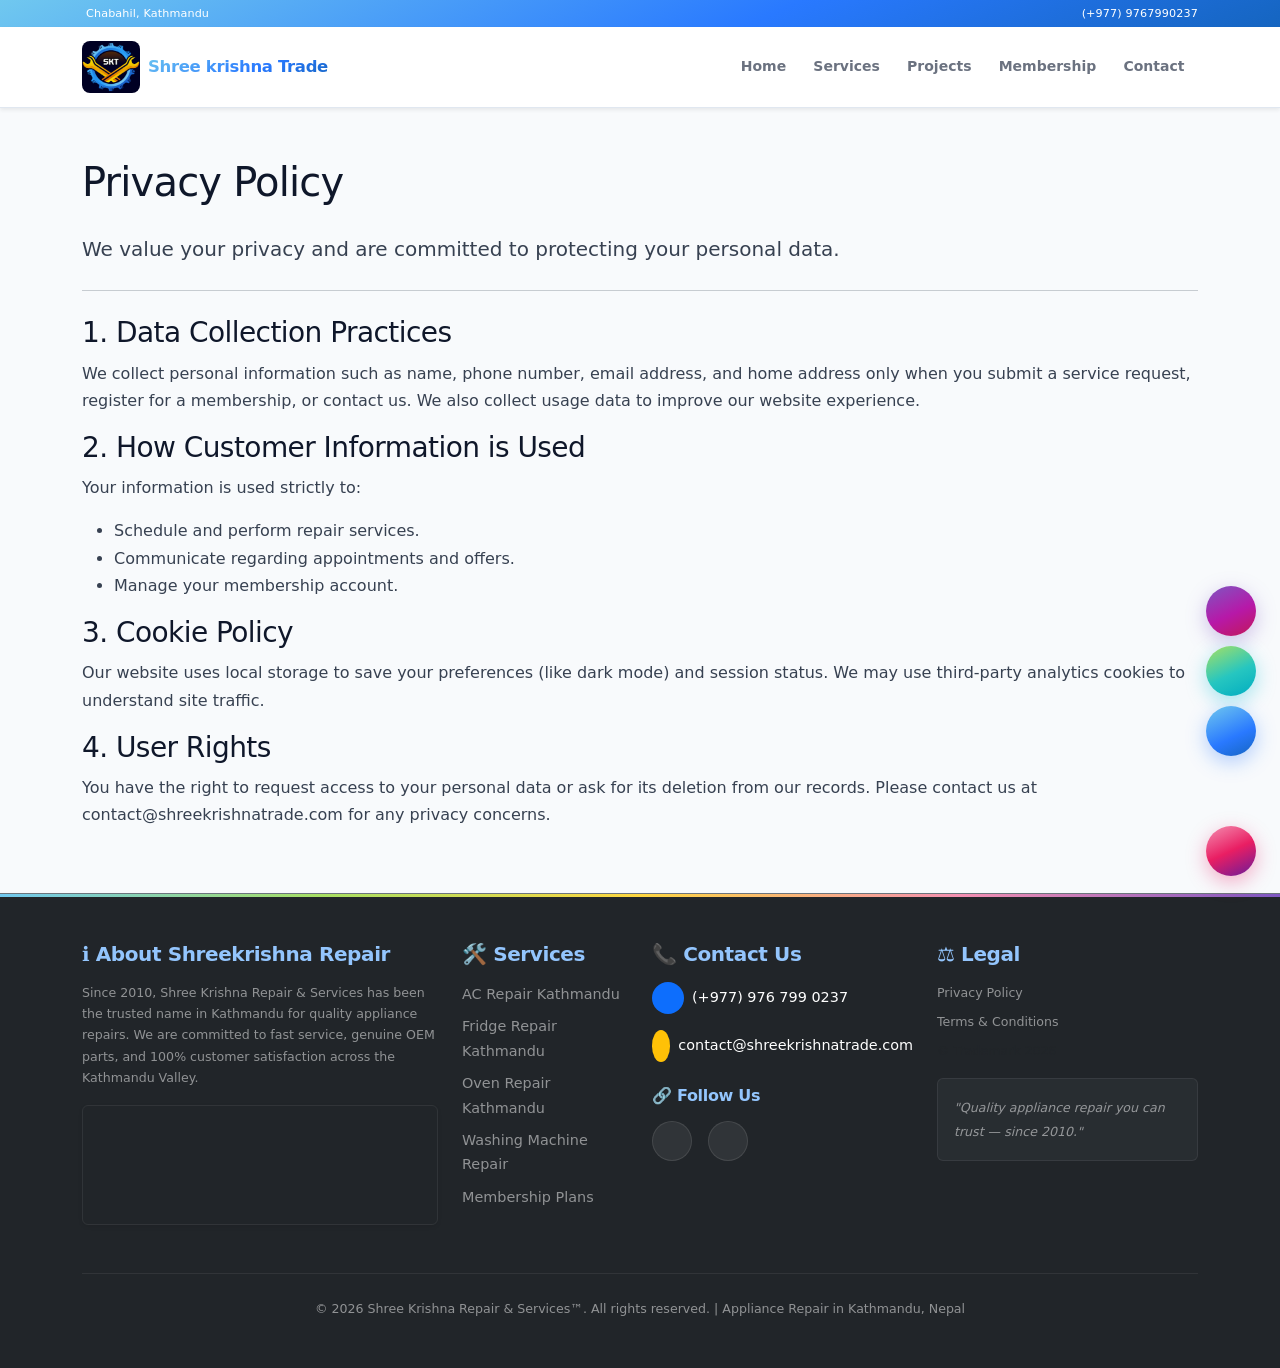
<file: privacy-policy.html>
<!doctype html>
<html lang="en">

<head>
    <meta charset="utf-8">
    <meta name="viewport" content="width=device-width, initial-scale=1">
    <title>Privacy Policy — Shreekrishna Repair</title>
    <link href="https://cdn.jsdelivr.net/npm/bootstrap@5.3.2/dist/css/bootstrap.min.css" rel="stylesheet">
    <link rel="stylesheet" href="css/style.css">
    <link rel="icon" type="image/png" href="img/favicon.png">
</head>

<body>

    <!-- TOP BAR -->
    <div class="topbar bg-dark text-white py-1">
        <div class="container d-flex justify-content-between small">
            <div><i class="fa fa-map-marker-alt me-1"></i> Chabahil, Kathmandu</div>
            <div><i class="fa fa-phone me-1"></i> (+977) 9767990237</div>
        </div>
    </div>

    <!-- NAVBAR -->
    <nav class="navbar navbar-expand-lg navbar-light bg-white shadow-sm sticky-top">
        <div class="container">
            <a class="navbar-brand d-flex align-items-center" href="index.html">
                <img src="img/logo.png" alt="ShreekrishnaTrade" width="58" height="58" class="me-2">
                <span class="fw-bold">Shree krishna Trade</span>
            </a>
            <button class="navbar-toggler" type="button" data-bs-toggle="collapse" data-bs-target="#mainNav">
                <span class="navbar-toggler-icon"></span>
            </button>
            <div class="collapse navbar-collapse" id="mainNav">
                <ul class="navbar-nav ms-auto align-items-lg-center">
                    <li class="nav-item"><a class="nav-link" href="index.html">Home</a></li>
                    <li class="nav-item"><a class="nav-link" href="service-request.html">Services</a></li>
                    <li class="nav-item"><a class="nav-link" href="projects.html">Projects</a></li>
                    <li class="nav-item"><a class="nav-link" href="membership.html">Membership</a></li>
                    <li class="nav-item"><a class="nav-link" href="index.html#contact">Contact</a></li>
                </ul>
            </div>
        </div>
    </nav>

    <div class="container py-5">
        <h1 class="mb-4">Privacy Policy</h1>
        <p class="lead">We value your privacy and are committed to protecting your personal data.</p>

        <hr class="my-4">

        <h3>1. Data Collection Practices</h3>
        <p>We collect personal information such as name, phone number, email address, and home address only when you
            submit a service request, register for a membership, or contact us. We also collect usage data to improve
            our website experience.</p>

        <h3>2. How Customer Information is Used</h3>
        <p>Your information is used strictly to:</p>
        <ul>
            <li>Schedule and perform repair services.</li>
            <li>Communicate regarding appointments and offers.</li>
            <li>Manage your membership account.</li>
        </ul>

        <h3>3. Cookie Policy</h3>
        <p>Our website uses local storage to save your preferences (like dark mode) and session status. We may use
            third-party analytics cookies to understand site traffic.</p>

        <h3>4. User Rights</h3>
        <p>You have the right to request access to your personal data or ask for its deletion from our records. Please
            contact us at contact@shreekrishnatrade.com for any privacy concerns.</p>
    </div>

    <!-- FOOTER -->
    <footer class="py-5 bg-dark text-white border-top border-secondary position-relative" role="contentinfo" aria-label="Site footer">
      <div class="container">
        <div class="row g-4 justify-content-between">
          <div class="col-lg-4 col-md-6">
            <h2 class="h5 fw-bold text-primary mb-3">ℹ️ About Shreekrishna Repair</h2>
            <p class="small text-white-50 mb-3">Since 2010, Shree Krishna Repair &amp; Services has been the trusted name in Kathmandu for quality appliance repairs. We are committed to fast service, genuine OEM parts, and 100% customer satisfaction across the Kathmandu Valley.</p>
            <div class="rounded overflow-hidden shadow-sm border border-secondary" style="height: 120px;">
              <iframe src="https://www.google.com/maps/embed?pb=!1m18!1m12!1m3!1d3532.3990801102027!2d85.35098957615062!3d27.7085654258041!2m3!1f0!2f0!3f0!3m2!1i1024!2i768!4f13.1!3m3!1m2!1s0x39eb199a3a91ff3b%3A0xe7d23da4ffebf97f!2sKrishana%20Electronic%20Service%20Center%20-%20Chabahil!5e0!3m2!1sen!2snp!4v1736099600000!5m2!1sen!2snp" width="100%" height="100%" style="border:0;" allowfullscreen="" loading="lazy" title="Shreekrishna Repair Center location map"></iframe>
            </div>
          </div>
          <div class="col-lg-2 col-md-6">
            <h2 class="h5 fw-bold text-primary mb-3">🛠️ Services</h2>
            <ul class="list-unstyled">
              <li class="mb-2"><a href="service-request.html" class="text-white-50 text-decoration-none service-link">AC Repair Kathmandu</a></li>
              <li class="mb-2"><a href="service-request.html" class="text-white-50 text-decoration-none service-link">Fridge Repair Kathmandu</a></li>
              <li class="mb-2"><a href="service-request.html" class="text-white-50 text-decoration-none service-link">Oven Repair Kathmandu</a></li>
              <li class="mb-2"><a href="service-request.html" class="text-white-50 text-decoration-none service-link">Washing Machine Repair</a></li>
              <li class="mb-2"><a href="membership.html" class="text-white-50 text-decoration-none service-link">Membership Plans</a></li>
            </ul>
          </div>
          <div class="col-lg-3 col-md-6">
            <h2 class="h5 fw-bold text-primary mb-3">📞 Contact Us</h2>
            <ul class="list-unstyled">
              <li class="mb-3"><a href="tel:+9779767990237" class="text-white text-decoration-none d-flex align-items-center"><span class="bg-primary rounded-circle p-2 me-2 d-flex align-items-center justify-content-center" style="width:32px;height:32px;"><i class="fas fa-phone-alt small" aria-hidden="true"></i></span>(+977) 976 799 0237</a></li>
              <li class="mb-3"><a href="mailto:contact@shreekrishnatrade.com" class="text-white text-decoration-none d-flex align-items-center"><span class="bg-warning text-dark rounded-circle p-2 me-2 d-flex align-items-center justify-content-center" style="width:32px;height:32px;"><i class="fas fa-envelope small" aria-hidden="true"></i></span>contact@shreekrishnatrade.com</a></li>
            </ul>
            <h3 class="h6 fw-bold text-primary mt-4 mb-3">🔗 Follow Us</h3>
            <div class="d-flex gap-3">
              <a href="https://www.facebook.com/kris.mahato.2025/" target="_blank" rel="noopener" class="social-btn facebook"><i class="fab fa-facebook-f" aria-hidden="true"></i></a>
              <a href="https://wa.me/9779767990237" target="_blank" rel="noopener" class="social-btn whatsapp"><i class="fab fa-whatsapp" aria-hidden="true"></i></a>
            </div>
          </div>
          <div class="col-lg-3 col-md-6">
            <h2 class="h5 fw-bold text-primary mb-3">⚖️ Legal</h2>
            <ul class="list-unstyled small">
              <li class="mb-2"><a href="privacy-policy.html" class="text-white-50 text-decoration-none">Privacy Policy</a></li>
              <li class="mb-2"><a href="terms.html" class="text-white-50 text-decoration-none">Terms &amp; Conditions</a></li>
              <li class="mb-2"><span class="text-muted">© Trademark 2026</span></li>
            </ul>
            <div class="mt-3 p-3 bg-secondary bg-opacity-10 rounded border border-secondary">
              <small class="text-white-50 fst-italic">"Quality appliance repair you can trust — since 2010."</small>
            </div>
          </div>
        </div>
        <div class="border-top border-secondary mt-5 pt-4 text-center">
          <p class="mb-0 text-white-50 small">&copy; 2026 Shree Krishna Repair &amp; Services™. All rights reserved. | Appliance Repair in Kathmandu, Nepal</p>
        </div>
      </div>
    </footer>

    <!-- FLOATING BUTTONS -->
    <div class="floating-container">
        <button id="themeToggle" class="float-btn btn-theme" title="Toggle Theme"><i class="fas fa-moon"></i></button>
        <a href="https://wa.me/9779767990237" target="_blank" class="float-btn btn-whatsapp" title="WhatsApp Us"><i
                class="fab fa-whatsapp"></i></a>
        <a href="tel:+9779767990237" class="float-btn btn-call" title="Call Now"><i class="fas fa-phone"></i></a>
        <button id="scrollToTop" class="float-btn btn-scroll-top" title="Scroll to Top"><i
                class="fas fa-arrow-up"></i></button>
        <button id="chatbotToggle" class="float-btn btn-primary" title="Chat with us"><i
                class="fas fa-comments"></i></button>
    </div>

    <!-- CHATBOT WIDGET -->
    <div id="chatbotWidget" class="chatbot-container">
        <div class="chatbot-header" id="chatbotHeader">
            <span><i class="fas fa-robot me-2"></i> Support Assistant</span>
            <i class="fas fa-times"></i>
        </div>
        <div class="chatbot-body" id="chatbotBody">
            <div class="bot-msg">Namaste! How can I help you today?</div>
            <!-- Chat log -->
        </div>
        <div class="chatbot-options p-2" id="chatbotOptions">
            <!-- Dynamic options -->
        </div>
    </div>


    <script src="https://cdn.jsdelivr.net/npm/bootstrap@5.3.2/dist/js/bootstrap.bundle.min.js"></script>
    <script src="js/store.js"></script>
    <script src="js/main.js"></script>
</body>

</html>
</file>
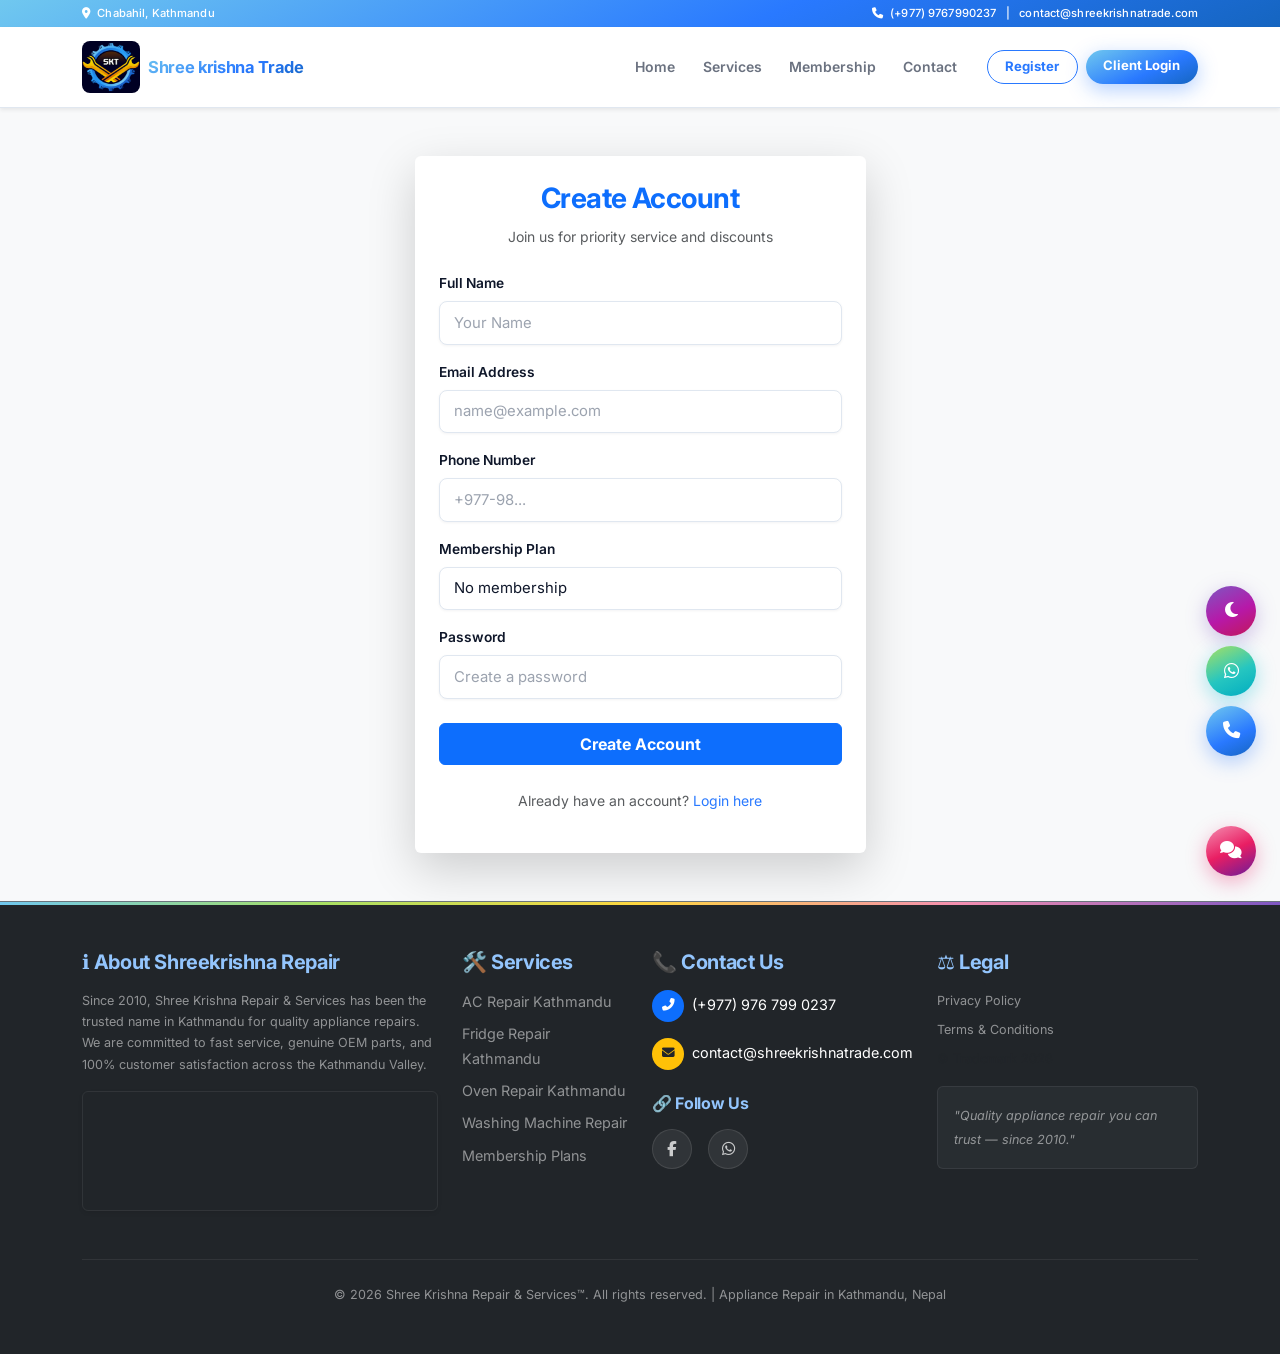
<file: register.html>
<!doctype html>
<html lang="en">

<head>
    <meta charset="utf-8">
    <meta name="viewport" content="width=device-width, initial-scale=1">
    <title>Create Account — Shreekrishna Repair & Services</title>
    <meta name="description" content="Register for a Shreekrishna client account.">

    <!-- Fonts & icons -->
    <link href="https://fonts.googleapis.com/css2?family=Inter:wght@300;400;600;700;800&display=swap" rel="stylesheet">
    <link href="https://cdnjs.cloudflare.com/ajax/libs/font-awesome/6.5.0/css/all.min.css" rel="stylesheet">

    <!-- Bootstrap 5 -->
    <link href="https://cdn.jsdelivr.net/npm/bootstrap@5.3.2/dist/css/bootstrap.min.css" rel="stylesheet">
    <link rel="stylesheet" href="css/style.css">

    <!-- Favicon -->
    <link rel="icon" type="image/png" href="img/favicon.png">

    <script>
        (function () {
            try {
                const config = JSON.parse(localStorage.getItem('shreek_config'));
                if (config && config.theme === 'dark') {
                    document.documentElement.classList.add('dark-mode');
                    document.addEventListener('DOMContentLoaded', () => {
                        document.body.classList.add('dark-mode');
                    });
                }
            } catch (e) { console.error('Theme init error', e); }
        })();
    </script>
</head>

<body>

    <!-- TOP BAR -->
    <div class="topbar bg-dark text-white py-1">
        <div class="container d-flex justify-content-between small">
            <div><i class="fa fa-map-marker-alt me-1"></i> Chabahil, Kathmandu</div>
            <div><i class="fa fa-phone me-1"></i> (+977) 9767990237 &nbsp; | &nbsp; contact@shreekrishnatrade.com</div>
        </div>
    </div>

    <!-- NAVBAR -->
    <nav class="navbar navbar-expand-lg navbar-light bg-white shadow-sm sticky-top">
        <div class="container">
            <a class="navbar-brand d-flex align-items-center" href="index.html">
                <img src="img/logo.png" alt="ShreekrishnaTrade" width="58" height="58" class="me-2">
                <span class="fw-bold">Shree krishna Trade</span>
            </a>
            <button class="navbar-toggler" type="button" data-bs-toggle="collapse" data-bs-target="#mainNav">
                <span class="navbar-toggler-icon"></span>
            </button>

            <div class="collapse navbar-collapse" id="mainNav">
                <ul class="navbar-nav ms-auto align-items-lg-center">
                    <li class="nav-item"><a class="nav-link" href="index.html">Home</a></li>
                    <li class="nav-item"><a class="nav-link" href="service-request.html">Services</a></li>
                    <li class="nav-item"><a class="nav-link" href="membership.html">Membership</a></li>
                    <li class="nav-item"><a class="nav-link" href="index.html#contact">Contact</a></li>
                </ul>
                <div class="ms-3 d-flex gap-2">
                    <a href="register.html" class="btn btn-outline-primary btn-sm">Register</a>
                    <a href="login.html" class="btn btn-primary btn-sm">Client Login</a>
                </div>
            </div>
        </div>
    </nav>

    <!-- REGISTER SECTION -->
    <section class="py-5 bg-light" style="min-height: 80vh;">
        <div class="container">
            <div class="row justify-content-center">
                <div class="col-md-6 col-lg-5">
                    <div class="card shadow-lg border-0">
                        <div class="card-body p-4">
                            <div class="text-center mb-4">
                                <h3 class="fw-bold text-primary">Create Account</h3>
                                <p class="text-muted small">Join us for priority service and discounts</p>
                            </div>

                            <form id="registerForm">
                                <div class="mb-3">
                                    <label class="form-label">Full Name</label>
                                    <input id="regName" name="name" class="form-control" placeholder="Your Name"
                                        required>
                                </div>
                                <div class="mb-3">
                                    <label class="form-label">Email Address</label>
                                    <input id="regEmail" name="email" class="form-control" type="email"
                                        placeholder="name@example.com" required>
                                </div>
                                <div class="mb-3">
                                    <label class="form-label">Phone Number</label>
                                    <input id="regPhone" name="phone" class="form-control" placeholder="+977-98..."
                                        required>
                                </div>
                                <div class="mb-3">
                                    <label class="form-label">Membership Plan</label>
                                    <select id="regPlan" name="regPlan" class="form-select">
                                        <option value="none">No membership</option>
                                        <option value="basic">Basic - 5% Off</option>
                                        <option value="silver">Silver - 10% Off</option>
                                        <option value="gold">Gold - 15% Off</option>
                                    </select>
                                </div>
                                <div class="mb-4">
                                    <label class="form-label">Password</label>
                                    <input id="regPassword" name="regPassword" type="password" class="form-control"
                                        placeholder="Create a password" required>
                                </div>
                                <button class="btn btn-primary w-100 py-2 fw-bold" type="submit">Create Account</button>
                            </form>

                            <div class="text-center mt-4">
                                <p class="small text-muted">Already have an account? <a href="login.html"
                                        class="text-decoration-none">Login here</a></p>
                            </div>
                        </div>
                    </div>
                </div>
            </div>
        </div>
    </section>

    <!-- FOOTER -->
    <footer class="py-5 bg-dark text-white border-top border-secondary position-relative" role="contentinfo" aria-label="Site footer">
      <div class="container">
        <div class="row g-4 justify-content-between">
          <div class="col-lg-4 col-md-6">
            <h2 class="h5 fw-bold text-primary mb-3">ℹ️ About Shreekrishna Repair</h2>
            <p class="small text-white-50 mb-3">Since 2010, Shree Krishna Repair &amp; Services has been the trusted name in Kathmandu for quality appliance repairs. We are committed to fast service, genuine OEM parts, and 100% customer satisfaction across the Kathmandu Valley.</p>
            <div class="rounded overflow-hidden shadow-sm border border-secondary" style="height: 120px;">
              <iframe src="https://www.google.com/maps/embed?pb=!1m18!1m12!1m3!1d3532.3990801102027!2d85.35098957615062!3d27.7085654258041!2m3!1f0!2f0!3f0!3m2!1i1024!2i768!4f13.1!3m3!1m2!1s0x39eb199a3a91ff3b%3A0xe7d23da4ffebf97f!2sKrishana%20Electronic%20Service%20Center%20-%20Chabahil!5e0!3m2!1sen!2snp!4v1736099600000!5m2!1sen!2snp" width="100%" height="100%" style="border:0;" allowfullscreen="" loading="lazy" title="Shreekrishna Repair Center location map"></iframe>
            </div>
          </div>
          <div class="col-lg-2 col-md-6">
            <h2 class="h5 fw-bold text-primary mb-3">🛠️ Services</h2>
            <ul class="list-unstyled">
              <li class="mb-2"><a href="service-request.html" class="text-white-50 text-decoration-none service-link">AC Repair Kathmandu</a></li>
              <li class="mb-2"><a href="service-request.html" class="text-white-50 text-decoration-none service-link">Fridge Repair Kathmandu</a></li>
              <li class="mb-2"><a href="service-request.html" class="text-white-50 text-decoration-none service-link">Oven Repair Kathmandu</a></li>
              <li class="mb-2"><a href="service-request.html" class="text-white-50 text-decoration-none service-link">Washing Machine Repair</a></li>
              <li class="mb-2"><a href="membership.html" class="text-white-50 text-decoration-none service-link">Membership Plans</a></li>
            </ul>
          </div>
          <div class="col-lg-3 col-md-6">
            <h2 class="h5 fw-bold text-primary mb-3">📞 Contact Us</h2>
            <ul class="list-unstyled">
              <li class="mb-3"><a href="tel:+9779767990237" class="text-white text-decoration-none d-flex align-items-center"><span class="bg-primary rounded-circle p-2 me-2 d-flex align-items-center justify-content-center" style="width:32px;height:32px;"><i class="fas fa-phone-alt small" aria-hidden="true"></i></span>(+977) 976 799 0237</a></li>
              <li class="mb-3"><a href="mailto:contact@shreekrishnatrade.com" class="text-white text-decoration-none d-flex align-items-center"><span class="bg-warning text-dark rounded-circle p-2 me-2 d-flex align-items-center justify-content-center" style="width:32px;height:32px;"><i class="fas fa-envelope small" aria-hidden="true"></i></span>contact@shreekrishnatrade.com</a></li>
            </ul>
            <h3 class="h6 fw-bold text-primary mt-4 mb-3">🔗 Follow Us</h3>
            <div class="d-flex gap-3">
              <a href="https://www.facebook.com/kris.mahato.2025/" target="_blank" rel="noopener" class="social-btn facebook"><i class="fab fa-facebook-f" aria-hidden="true"></i></a>
              <a href="https://wa.me/9779767990237" target="_blank" rel="noopener" class="social-btn whatsapp"><i class="fab fa-whatsapp" aria-hidden="true"></i></a>
            </div>
          </div>
          <div class="col-lg-3 col-md-6">
            <h2 class="h5 fw-bold text-primary mb-3">⚖️ Legal</h2>
            <ul class="list-unstyled small">
              <li class="mb-2"><a href="privacy-policy.html" class="text-white-50 text-decoration-none">Privacy Policy</a></li>
              <li class="mb-2"><a href="terms.html" class="text-white-50 text-decoration-none">Terms &amp; Conditions</a></li>
              <li class="mb-2"><span class="text-muted">© Trademark 2026</span></li>
            </ul>
            <div class="mt-3 p-3 bg-secondary bg-opacity-10 rounded border border-secondary">
              <small class="text-white-50 fst-italic">"Quality appliance repair you can trust — since 2010."</small>
            </div>
          </div>
        </div>
        <div class="border-top border-secondary mt-5 pt-4 text-center">
          <p class="mb-0 text-white-50 small">&copy; 2026 Shree Krishna Repair &amp; Services™. All rights reserved. | Appliance Repair in Kathmandu, Nepal</p>
        </div>
      </div>
    </footer>

    <!-- FLOATING BUTTONS -->
    <div class="floating-container">
        <button id="themeToggle" class="float-btn btn-theme" title="Toggle Theme"><i class="fas fa-moon"></i></button>
        <a href="https://wa.me/9779767990237" target="_blank" class="float-btn btn-whatsapp" title="WhatsApp Us"><i
                class="fab fa-whatsapp"></i></a>
        <a href="tel:+9779767990237" class="float-btn btn-call" title="Call Now"><i class="fas fa-phone"></i></a>
        <button id="scrollToTop" class="float-btn btn-scroll-top" title="Scroll to Top"><i
                class="fas fa-arrow-up"></i></button>
        <button id="chatbotToggle" class="float-btn btn-primary" title="Chat with us"><i
                class="fas fa-comments"></i></button>
    </div>

    <!-- CHATBOT WIDGET -->
    <div id="chatbotWidget" class="chatbot-container">
        <div class="chatbot-header" id="chatbotHeader">
            <span><i class="fas fa-robot me-2"></i> Support Assistant</span>
            <i class="fas fa-times"></i>
        </div>
        <div class="chatbot-body" id="chatbotBody">
            <div class="bot-msg">Namaste! How can I help you today?</div>
            <!-- Chat log -->
        </div>
        <div class="chatbot-options p-2" id="chatbotOptions">
            <!-- Dynamic options -->
        </div>
    </div>


    <script src="https://cdn.jsdelivr.net/npm/bootstrap@5.3.2/dist/js/bootstrap.bundle.min.js"></script>
    <script src="js/store.js"></script>
    <script src="js/main.js"></script>

    <script>
        // Registration Form - Backend Integration
        document.addEventListener('DOMContentLoaded', () => {
            const form = document.getElementById('registerForm');

            if (form) {
                form.addEventListener('submit', async function (e) {
                    e.preventDefault();

                    const btn = this.querySelector('button[type="submit"]');
                    const originalText = btn.innerHTML;
                    btn.innerHTML = '⏳ Creating Account...';
                    btn.disabled = true;

                    try {
                        const formData = new FormData(this);
                        const response = await fetch('https://shreekrishna-backend.rf.gd/backend/process-registration.php', {
                            method: 'POST',
                            credentials: 'include',
                            body: formData
                        });

                        const result = await response.json();

                        if (result.success) {
                            // Store user data in localStorage
                            localStorage.setItem('user_id', result.data.user_id);
                            localStorage.setItem('user_name', result.data.name);
                            localStorage.setItem('user_email', result.data.email);
                            localStorage.setItem('user_phone', result.data.phone);
                            localStorage.setItem('membership_type', result.data.membership_type);
                            localStorage.setItem('is_logged_in', 'true');
                            alert('✅ ' + result.message);
                            // Redirect to dashboard
                            if (result.data && result.data.redirect) {
                                window.location.href = result.data.redirect;
                            }
                        } else {
                            alert('❌ ' + result.message);
                            btn.innerHTML = originalText;
                            btn.disabled = false;
                        }
                    } catch (error) {
                        console.error('Error:', error);
                        alert('❌ Connection error. Please try again.');
                        btn.innerHTML = originalText;
                        btn.disabled = false;
                    }
                });
            }

            // Check for URL parameters to pre-select plan
            const urlParams = new URLSearchParams(window.location.search);
            const plan = urlParams.get('plan');
            if (plan) {
                const select = document.getElementById('regPlan');
                if (select) select.value = plan;
            }
        });
    </script>

</body>

</html>
</file>
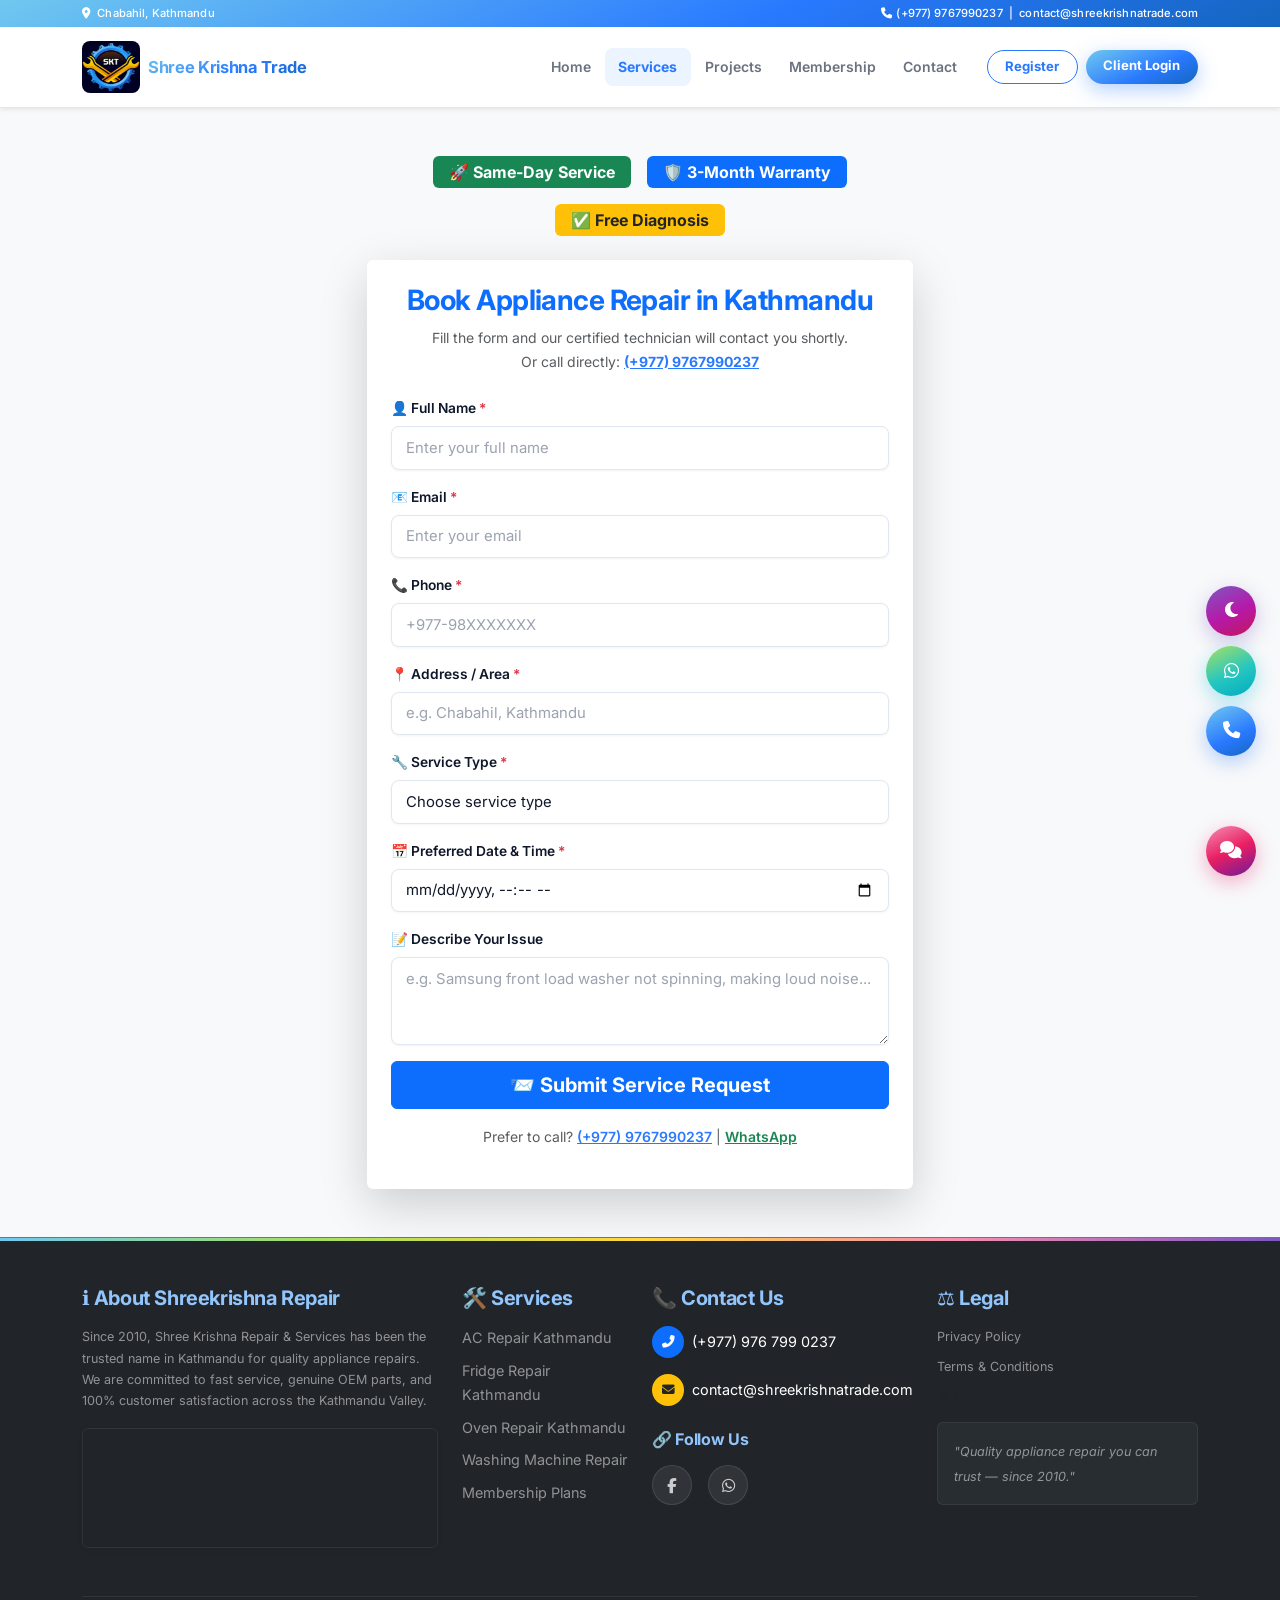
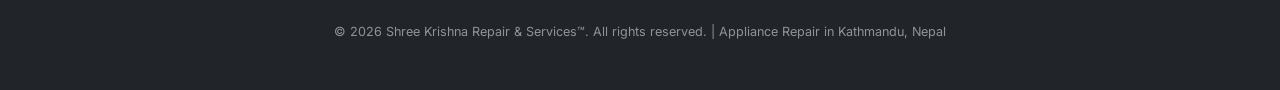
<file: service-request.html>
<!doctype html>
<html lang="en">
<head>
  <meta charset="utf-8">
  <meta name="viewport" content="width=device-width, initial-scale=1">
  <title>Book Appliance Repair Service in Kathmandu | Shreekrishna Repair</title>
  <meta name="description" content="Book a same-day washing machine, AC, fridge, or oven repair in Kathmandu. Fill the form and our certified technician will contact you shortly. Call (+977) 9767990237.">
  <meta name="robots" content="index, follow">
  <link rel="canonical" href="https://shreekrishnatrade.com.np/service-request.html">

  <!-- Open Graph -->
  <meta property="og:type" content="website">
  <meta property="og:url" content="https://shreekrishnatrade.com.np/service-request.html">
  <meta property="og:title" content="Book Appliance Repair Service in Kathmandu | Shreekrishna Repair">
  <meta property="og:description" content="Request a same-day appliance repair in Kathmandu. Washing machines, ACs, fridges & ovens. Certified technicians. 3-month warranty.">
  <meta property="og:image" content="https://shreekrishnatrade.com.np/img/og-banner.jpg">
  <meta property="og:site_name" content="Shreekrishna Repair & Services">

  <!-- Structured Data: Service -->
  <script type="application/ld+json">
  {
    "@context": "https://schema.org",
    "@type": "Service",
    "name": "Appliance Repair Service Request — Kathmandu",
    "description": "Book same-day washing machine, AC, fridge, or oven repair in Kathmandu. Certified technicians, genuine parts, 3-month warranty.",
    "provider": {
      "@type": "LocalBusiness",
      "name": "Shreekrishna Repair & Services",
      "telephone": "+977-9767990237",
      "address": {
        "@type": "PostalAddress",
        "streetAddress": "Chabahil, Kumarigal",
        "addressLocality": "Kathmandu",
        "addressCountry": "NP"
      }
    },
    "areaServed": {"@type": "City", "name": "Kathmandu"},
    "availableChannel": {
      "@type": "ServiceChannel",
      "serviceUrl": "https://shreekrishnatrade.com.np/service-request.html",
      "servicePhone": "+977-9767990237"
    }
  }
  </script>

  <!-- Breadcrumb -->
  <script type="application/ld+json">
  {
    "@context": "https://schema.org",
    "@type": "BreadcrumbList",
    "itemListElement": [
      {"@type": "ListItem", "position": 1, "name": "Home", "item": "https://shreekrishnatrade.com.np/"},
      {"@type": "ListItem", "position": 2, "name": "Request Service", "item": "https://shreekrishnatrade.com.np/service-request.html"}
    ]
  }
  </script>

  <link rel="dns-prefetch" href="//fonts.googleapis.com">
  <link rel="preconnect" href="https://fonts.googleapis.com" crossorigin>
  <link rel="preconnect" href="https://fonts.gstatic.com" crossorigin>
  <link href="https://fonts.googleapis.com/css2?family=Inter:wght@300;400;600;700;800&display=swap" rel="stylesheet">
  <link href="https://cdnjs.cloudflare.com/ajax/libs/font-awesome/6.5.0/css/all.min.css" rel="stylesheet">
  <link href="https://cdn.jsdelivr.net/npm/bootstrap@5.3.2/dist/css/bootstrap.min.css" rel="stylesheet">
  <link rel="stylesheet" href="css/style.css">
  <link rel="icon" type="image/png" href="img/favicon.png">
  <link rel="apple-touch-icon" href="img/favicon.png">

  <script>
    (function () {
      try {
        const config = JSON.parse(localStorage.getItem('shreek_config'));
        if (config && config.theme === 'dark') {
          document.documentElement.classList.add('dark-mode');
          document.addEventListener('DOMContentLoaded', () => { document.body.classList.add('dark-mode'); });
        }
      } catch (e) { console.error('Theme init error', e); }
    })();
  </script>
</head>
<body>

  <!-- TOP BAR -->
  <div class="topbar bg-dark text-white py-1" role="complementary" aria-label="Contact information">
    <div class="container d-flex justify-content-between small">
      <div><i class="fa fa-map-marker-alt me-1" aria-hidden="true"></i> Chabahil, Kathmandu</div>
      <div>
        <a href="tel:+9779767990237" class="text-white text-decoration-none">
          <i class="fa fa-phone me-1" aria-hidden="true"></i>(+977) 9767990237
        </a>
        &nbsp;|&nbsp;
        <a href="mailto:contact@shreekrishnatrade.com" class="text-white text-decoration-none">
          contact@shreekrishnatrade.com
        </a>
      </div>
    </div>
  </div>

  <!-- NAVBAR -->
  <nav class="navbar navbar-expand-lg navbar-light bg-white shadow-sm sticky-top" role="navigation"
    aria-label="Main navigation">
    <div class="container">
      <a class="navbar-brand d-flex align-items-center" href="/" aria-label="Shreekrishna Repair – Home">
        <img src="img/logo.png" alt="Shreekrishna Repair & Services logo" width="58" height="58" class="me-2" loading="eager">
        <span class="fw-bold">Shree Krishna Trade</span>
      </a>
      <button class="navbar-toggler" type="button" data-bs-toggle="collapse" data-bs-target="#mainNav"
        aria-controls="mainNav" aria-expanded="false" aria-label="Toggle navigation">
        <span class="navbar-toggler-icon"></span>
      </button>
      <div class="collapse navbar-collapse" id="mainNav">
        <ul class="navbar-nav ms-auto align-items-lg-center">
          <li class="nav-item"><a class="nav-link" href="index.html">Home</a></li>
          <li class="nav-item"><a class="nav-link active" aria-current="page" href="service-request.html">Services</a></li>
          <li class="nav-item"><a class="nav-link" href="projects.html">Projects</a></li>
          <li class="nav-item"><a class="nav-link" href="membership.html">Membership</a></li>
          <li class="nav-item"><a class="nav-link" href="index.html#contact">Contact</a></li>
        </ul>
        <div class="ms-3 d-flex gap-2">
          <a href="register.html" class="btn btn-outline-primary btn-sm">Register</a>
          <a href="login.html" class="btn btn-primary btn-sm">Client Login</a>
        </div>
      </div>
    </div>
  </nav>



  <!-- SERVICE FORM SECTION -->
  <main>
    <section class="py-5 bg-light" id="service-form-section" aria-labelledby="service-form-heading" style="min-height: 80vh;">
      <div class="container">
        <div class="row justify-content-center">
          <div class="col-md-8 col-lg-6">

            <!-- Trust indicators -->
            <div class="d-flex justify-content-center gap-3 mb-4 flex-wrap text-center">
              <span class="badge bg-success fs-6 px-3 py-2">🚀 Same-Day Service</span>
              <span class="badge bg-primary fs-6 px-3 py-2">🛡️ 3-Month Warranty</span>
              <span class="badge bg-warning text-dark fs-6 px-3 py-2">✅ Free Diagnosis</span>
            </div>

            <div class="card shadow-lg border-0">
              <div class="card-body p-4">
                <div class="text-center mb-4">
                  <h1 id="service-form-heading" class="h3 fw-bold text-primary">Book Appliance Repair in Kathmandu</h1>
                  <p class="text-muted small">Fill the form and our certified technician will contact you shortly.<br>
                    Or call directly: <a href="tel:+9779767990237" class="fw-bold">(+977) 9767990237</a>
                  </p>
                </div>

                <form class="service-form" id="serviceRequestForm" novalidate>
                  <div class="form-group mb-3">
                    <label for="name" class="form-label fw-semibold">👤 Full Name <span class="text-danger">*</span></label>
                    <input type="text" id="name" name="name" class="form-control"
                      placeholder="Enter your full name" required autocomplete="name">
                  </div>
                  <div class="form-group mb-3">
                    <label for="email" class="form-label fw-semibold">📧 Email <span class="text-danger">*</span></label>
                    <input type="email" id="email" name="email" class="form-control"
                      placeholder="Enter your email" required autocomplete="email">
                  </div>
                  <div class="form-group mb-3">
                    <label for="phone" class="form-label fw-semibold">📞 Phone <span class="text-danger">*</span></label>
                    <input type="tel" id="phone" name="phone" class="form-control"
                      placeholder="+977-98XXXXXXX" required autocomplete="tel">
                  </div>
                  <div class="form-group mb-3">
                    <label for="address" class="form-label fw-semibold">📍 Address / Area <span class="text-danger">*</span></label>
                    <input type="text" id="address" name="address" class="form-control"
                      placeholder="e.g. Chabahil, Kathmandu" required autocomplete="street-address">
                  </div>
                  <div class="form-group mb-3">
                    <label for="service" class="form-label fw-semibold">🔧 Service Type <span class="text-danger">*</span></label>
                    <select id="service" name="service" class="form-select" required>
                      <option value="" disabled selected>Choose service type</option>
                      <option value="washing-machine-repair">Washing Machine Repair</option>
                      <option value="ac-service">AC Service / Gas Refill</option>
                      <option value="ac-installation">AC Installation</option>
                      <option value="fridge-repair">Fridge / Refrigerator Repair</option>
                      <option value="oven-repair">Oven / Microwave Repair</option>
                      <option value="maintenance">Preventive Maintenance</option>
                      <option value="consultation">Consultation</option>
                    </select>
                  </div>
                  <div id="ac-section" class="form-group mb-3" style="display:none;">
                    <label for="reqDate" class="form-label fw-semibold">📅 Preferred Date &amp; Time</label>
                    <input type="datetime-local" id="reqDate" name="reqDate" class="form-control">
                  </div>
                  <div class="form-group mb-3">
                    <label for="reqDate2" class="form-label fw-semibold">📅 Preferred Date &amp; Time <span class="text-danger">*</span></label>
                    <input type="datetime-local" id="reqDate2" name="reqDate" class="form-control" required>
                  </div>
                  <div class="form-group mb-3">
                    <label for="message" class="form-label fw-semibold">📝 Describe Your Issue</label>
                    <textarea id="message" name="message" class="form-control" rows="3"
                      placeholder="e.g. Samsung front load washer not spinning, making loud noise..."></textarea>
                  </div>
                  <button type="submit" class="btn btn-primary w-100 py-2 fw-bold fs-5" id="submitServiceBtn">
                    📨 Submit Service Request
                  </button>
                  <p class="text-center text-muted small mt-3">
                    Prefer to call? <a href="tel:+9779767990237" class="fw-semibold">(+977) 9767990237</a> |
                    <a href="https://wa.me/9779767990237" target="_blank" rel="noopener" class="text-success fw-semibold">WhatsApp</a>
                  </p>
                </form>
              </div>
            </div>
          </div>
        </div>
      </div>
    </section>
  </main>

  <!-- FOOTER -->
  <footer class="py-5 bg-dark text-white border-top border-secondary position-relative"
    role="contentinfo" aria-label="Site footer">
    <div class="container">
      <div class="row g-4 justify-content-between">

        <div class="col-lg-4 col-md-6">
          <h2 class="h5 fw-bold text-primary mb-3">ℹ️ About Shreekrishna Repair</h2>
          <p class="small text-white-50 mb-3">
            Since 2010, Shree Krishna Repair &amp; Services has been the trusted name in Kathmandu for quality
            appliance repairs. We are committed to fast service, genuine OEM parts, and 100% customer satisfaction
            across the Kathmandu Valley.
          </p>
          <div class="rounded overflow-hidden shadow-sm border border-secondary" style="height: 120px;">
            <iframe
              src="https://www.google.com/maps/embed?pb=!1m18!1m12!1m3!1d3532.3990801102027!2d85.35098957615062!3d27.7085654258041!2m3!1f0!2f0!3f0!3m2!1i1024!2i768!4f13.1!3m3!1m2!1s0x39eb199a3a91ff3b%3A0xe7d23da4ffebf97f!2sKrishana%20Electronic%20Service%20Center%20-%20Chabahil!5e0!3m2!1sen!2snp!4v1736099600000!5m2!1sen!2snp"
              width="100%" height="100%" style="border:0;" allowfullscreen="" loading="lazy"
              title="Shreekrishna Repair Center location map">
            </iframe>
          </div>
        </div>

        <div class="col-lg-2 col-md-6">
          <h2 class="h5 fw-bold text-primary mb-3">🛠️ Services</h2>
          <ul class="list-unstyled">
            <li class="mb-2"><a href="service-request.html" class="text-white-50 text-decoration-none service-link">AC Repair Kathmandu</a></li>
            <li class="mb-2"><a href="service-request.html" class="text-white-50 text-decoration-none service-link">Fridge Repair Kathmandu</a></li>
            <li class="mb-2"><a href="service-request.html" class="text-white-50 text-decoration-none service-link">Oven Repair Kathmandu</a></li>
            <li class="mb-2"><a href="service-request.html" class="text-white-50 text-decoration-none service-link">Washing Machine Repair</a></li>
            <li class="mb-2"><a href="membership.html" class="text-white-50 text-decoration-none service-link">Membership Plans</a></li>
          </ul>
        </div>

        <div class="col-lg-3 col-md-6">
          <h2 class="h5 fw-bold text-primary mb-3">📞 Contact Us</h2>
          <ul class="list-unstyled">
            <li class="mb-3">
              <a href="tel:+9779767990237" class="text-white text-decoration-none d-flex align-items-center"
                aria-label="Call Shreekrishna Repair at +977 9767990237">
                <span class="bg-primary rounded-circle p-2 me-2 d-flex align-items-center justify-content-center"
                  style="width:32px;height:32px;"><i class="fas fa-phone-alt small" aria-hidden="true"></i></span>
                (+977) 976 799 0237
              </a>
            </li>
            <li class="mb-3">
              <a href="mailto:contact@shreekrishnatrade.com"
                class="text-white text-decoration-none d-flex align-items-center"
                aria-label="Email Shreekrishna Repair">
                <span class="bg-warning text-dark rounded-circle p-2 me-2 d-flex align-items-center justify-content-center"
                  style="width:32px;height:32px;"><i class="fas fa-envelope small" aria-hidden="true"></i></span>
                contact@shreekrishnatrade.com
              </a>
            </li>
          </ul>

          <h3 class="h6 fw-bold text-primary mt-4 mb-3">🔗 Follow Us</h3>
          <div class="d-flex gap-3">
            <a href="https://www.facebook.com/kris.mahato.2025/" target="_blank" rel="noopener"
              class="social-btn facebook" aria-label="Shreekrishna Repair on Facebook">
              <i class="fab fa-facebook-f" aria-hidden="true"></i></a>
            <a href="https://wa.me/9779767990237" target="_blank" rel="noopener"
              class="social-btn whatsapp" aria-label="Chat with Shreekrishna Repair on WhatsApp">
              <i class="fab fa-whatsapp" aria-hidden="true"></i></a>
          </div>
        </div>

        <div class="col-lg-3 col-md-6">
          <h2 class="h5 fw-bold text-primary mb-3">⚖️ Legal</h2>
          <ul class="list-unstyled small">
            <li class="mb-2"><a href="privacy-policy.html" class="text-white-50 text-decoration-none">Privacy Policy</a></li>
            <li class="mb-2"><a href="terms.html" class="text-white-50 text-decoration-none">Terms &amp; Conditions</a></li>
            <li class="mb-2"><span class="text-muted">© Trademark 2026</span></li>
          </ul>
          <div class="mt-3 p-3 bg-secondary bg-opacity-10 rounded border border-secondary">
            <small class="text-white-50 fst-italic">"Quality appliance repair you can trust — since 2010."</small>
          </div>
        </div>

      </div>

      <div class="border-top border-secondary mt-5 pt-4 text-center">
        <p class="mb-0 text-white-50 small">
          &copy; 2026 Shree Krishna Repair &amp; Services™. All rights reserved. |
          Appliance Repair in Kathmandu, Nepal
        </p>
      </div>
    </div>
  </footer>

  <!-- FLOATING BUTTONS -->
  <div class="floating-container" aria-label="Quick action buttons">
    <button id="themeToggle" class="float-btn btn-theme" title="Toggle Theme" aria-label="Toggle dark/light theme"><i class="fas fa-moon" aria-hidden="true"></i></button>
    <a href="https://wa.me/9779767990237" target="_blank" rel="noopener" class="float-btn btn-whatsapp" title="WhatsApp Us" aria-label="Chat on WhatsApp"><i class="fab fa-whatsapp" aria-hidden="true"></i></a>
    <a href="tel:+9779767990237" class="float-btn btn-call" title="Call Now" aria-label="Call us now"><i class="fas fa-phone" aria-hidden="true"></i></a>
    <button id="scrollToTop" class="float-btn btn-scroll-top" title="Scroll to Top" aria-label="Scroll to top"><i class="fas fa-arrow-up" aria-hidden="true"></i></button>
    <button id="chatbotToggle" class="float-btn btn-primary" title="Chat with us" aria-label="Open support chat"><i class="fas fa-comments" aria-hidden="true"></i></button>
  </div>

  <!-- CHATBOT WIDGET -->
  <div id="chatbotWidget" class="chatbot-container" role="complementary" aria-label="Support chat">
    <div class="chatbot-header" id="chatbotHeader">
      <span><i class="fas fa-robot me-2" aria-hidden="true"></i>Support Assistant</span>
      <i class="fas fa-times" aria-hidden="true"></i>
    </div>
    <div class="chatbot-body" id="chatbotBody">
      <div class="bot-msg">Namaste! How can I help you today?</div>
    </div>
    <div class="chatbot-options p-2" id="chatbotOptions"></div>
  </div>

  <script src="https://cdn.jsdelivr.net/npm/bootstrap@5.3.2/dist/js/bootstrap.bundle.min.js" defer></script>
  <script src="js/store.js" defer></script>
  <script src="js/main.js" defer></script>
  <script>
    document.addEventListener('DOMContentLoaded', () => {
      const form = document.getElementById('serviceRequestForm');
      if (form) {
        form.addEventListener('submit', async function (e) {
          e.preventDefault();
          const btn = document.getElementById('submitServiceBtn');
          const orig = btn.innerHTML;
          btn.innerHTML = '⏳ Submitting...';
          btn.disabled = true;
          try {
            const resp = await fetch('https://shreekrishna-backend.rf.gd/backend/process-service-request.php', { method: 'POST', body: new FormData(this) });
            const result = await resp.json();
            if (result.success) {
              alert('✅ ' + result.message);
              form.reset();
              setTimeout(() => { window.location.href = 'index.html'; }, 1000);
            } else {
              alert('❌ ' + result.message);
            }
          } catch (err) {
            console.error(err);
            alert('❌ An error occurred. Please try again or call (+977) 9767990237.');
          } finally {
            btn.innerHTML = orig;
            btn.disabled = false;
          }
        });
      }
    });
  </script>
</body>
</html>
</file>
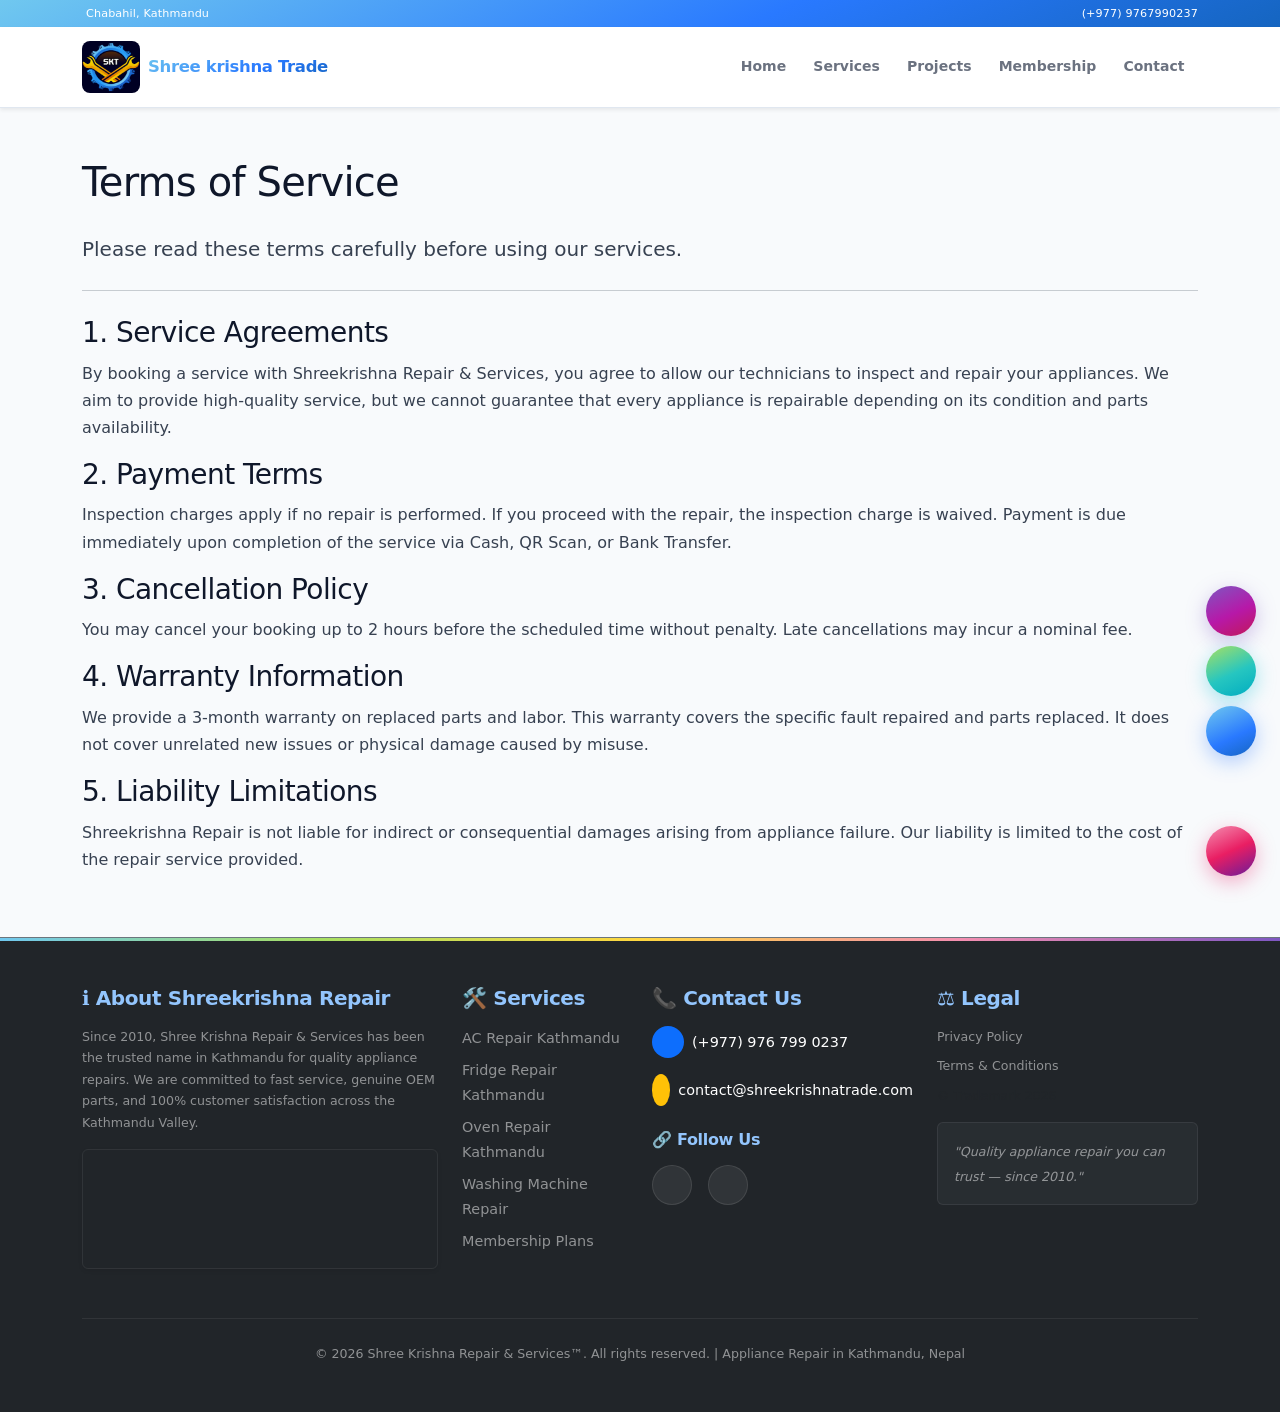
<file: terms.html>
<!doctype html>
<html lang="en">

<head>
    <meta charset="utf-8">
    <meta name="viewport" content="width=device-width, initial-scale=1">
    <title>Terms of Service — Shreekrishna Repair</title>
    <link href="https://cdn.jsdelivr.net/npm/bootstrap@5.3.2/dist/css/bootstrap.min.css" rel="stylesheet">
    <link rel="stylesheet" href="css/style.css">
    <link rel="icon" type="image/png" href="img/favicon.png">
</head>

<body>

    <!-- TOP BAR -->
    <div class="topbar bg-dark text-white py-1">
        <div class="container d-flex justify-content-between small">
            <div><i class="fa fa-map-marker-alt me-1"></i> Chabahil, Kathmandu</div>
            <div><i class="fa fa-phone me-1"></i> (+977) 9767990237</div>
        </div>
    </div>

    <!-- NAVBAR -->
    <nav class="navbar navbar-expand-lg navbar-light bg-white shadow-sm sticky-top">
        <div class="container">
            <a class="navbar-brand d-flex align-items-center" href="index.html">
                <img src="img/logo.png" alt="ShreekrishnaTrade" width="58" height="58" class="me-2">
                <span class="fw-bold">Shree krishna Trade</span>
            </a>
            <button class="navbar-toggler" type="button" data-bs-toggle="collapse" data-bs-target="#mainNav">
                <span class="navbar-toggler-icon"></span>
            </button>
            <div class="collapse navbar-collapse" id="mainNav">
                <ul class="navbar-nav ms-auto align-items-lg-center">
                    <li class="nav-item"><a class="nav-link" href="index.html">Home</a></li>
                    <li class="nav-item"><a class="nav-link" href="service-request.html">Services</a></li>
                    <li class="nav-item"><a class="nav-link" href="projects.html">Projects</a></li>
                    <li class="nav-item"><a class="nav-link" href="membership.html">Membership</a></li>
                    <li class="nav-item"><a class="nav-link" href="index.html#contact">Contact</a></li>
                </ul>
            </div>
        </div>
    </nav>

    <div class="container py-5">
        <h1 class="mb-4">Terms of Service</h1>
        <p class="lead">Please read these terms carefully before using our services.</p>

        <hr class="my-4">

        <h3>1. Service Agreements</h3>
        <p>By booking a service with Shreekrishna Repair & Services, you agree to allow our technicians to inspect and
            repair your appliances. We aim to provide high-quality service, but we cannot guarantee that every appliance
            is repairable depending on its condition and parts availability.</p>

        <h3>2. Payment Terms</h3>
        <p>Inspection charges apply if no repair is performed. If you proceed with the repair, the inspection charge is
            waived. Payment is due immediately upon completion of the service via Cash, QR Scan, or Bank Transfer.</p>

        <h3>3. Cancellation Policy</h3>
        <p>You may cancel your booking up to 2 hours before the scheduled time without penalty. Late cancellations may
            incur a nominal fee.</p>

        <h3>4. Warranty Information</h3>
        <p>We provide a 3-month warranty on replaced parts and labor. This warranty covers the specific fault repaired
            and parts replaced. It does not cover unrelated new issues or physical damage caused by misuse.</p>

        <h3>5. Liability Limitations</h3>
        <p>Shreekrishna Repair is not liable for indirect or consequential damages arising from appliance failure. Our
            liability is limited to the cost of the repair service provided.</p>
    </div>

    <!-- FOOTER -->
    <footer class="py-5 bg-dark text-white border-top border-secondary position-relative" role="contentinfo" aria-label="Site footer">
      <div class="container">
        <div class="row g-4 justify-content-between">
          <div class="col-lg-4 col-md-6">
            <h2 class="h5 fw-bold text-primary mb-3">ℹ️ About Shreekrishna Repair</h2>
            <p class="small text-white-50 mb-3">Since 2010, Shree Krishna Repair &amp; Services has been the trusted name in Kathmandu for quality appliance repairs. We are committed to fast service, genuine OEM parts, and 100% customer satisfaction across the Kathmandu Valley.</p>
            <div class="rounded overflow-hidden shadow-sm border border-secondary" style="height: 120px;">
              <iframe src="https://www.google.com/maps/embed?pb=!1m18!1m12!1m3!1d3532.3990801102027!2d85.35098957615062!3d27.7085654258041!2m3!1f0!2f0!3f0!3m2!1i1024!2i768!4f13.1!3m3!1m2!1s0x39eb199a3a91ff3b%3A0xe7d23da4ffebf97f!2sKrishana%20Electronic%20Service%20Center%20-%20Chabahil!5e0!3m2!1sen!2snp!4v1736099600000!5m2!1sen!2snp" width="100%" height="100%" style="border:0;" allowfullscreen="" loading="lazy" title="Shreekrishna Repair Center location map"></iframe>
            </div>
          </div>
          <div class="col-lg-2 col-md-6">
            <h2 class="h5 fw-bold text-primary mb-3">🛠️ Services</h2>
            <ul class="list-unstyled">
              <li class="mb-2"><a href="service-request.html" class="text-white-50 text-decoration-none service-link">AC Repair Kathmandu</a></li>
              <li class="mb-2"><a href="service-request.html" class="text-white-50 text-decoration-none service-link">Fridge Repair Kathmandu</a></li>
              <li class="mb-2"><a href="service-request.html" class="text-white-50 text-decoration-none service-link">Oven Repair Kathmandu</a></li>
              <li class="mb-2"><a href="service-request.html" class="text-white-50 text-decoration-none service-link">Washing Machine Repair</a></li>
              <li class="mb-2"><a href="membership.html" class="text-white-50 text-decoration-none service-link">Membership Plans</a></li>
            </ul>
          </div>
          <div class="col-lg-3 col-md-6">
            <h2 class="h5 fw-bold text-primary mb-3">📞 Contact Us</h2>
            <ul class="list-unstyled">
              <li class="mb-3"><a href="tel:+9779767990237" class="text-white text-decoration-none d-flex align-items-center"><span class="bg-primary rounded-circle p-2 me-2 d-flex align-items-center justify-content-center" style="width:32px;height:32px;"><i class="fas fa-phone-alt small" aria-hidden="true"></i></span>(+977) 976 799 0237</a></li>
              <li class="mb-3"><a href="mailto:contact@shreekrishnatrade.com" class="text-white text-decoration-none d-flex align-items-center"><span class="bg-warning text-dark rounded-circle p-2 me-2 d-flex align-items-center justify-content-center" style="width:32px;height:32px;"><i class="fas fa-envelope small" aria-hidden="true"></i></span>contact@shreekrishnatrade.com</a></li>
            </ul>
            <h3 class="h6 fw-bold text-primary mt-4 mb-3">🔗 Follow Us</h3>
            <div class="d-flex gap-3">
              <a href="https://www.facebook.com/kris.mahato.2025/" target="_blank" rel="noopener" class="social-btn facebook"><i class="fab fa-facebook-f" aria-hidden="true"></i></a>
              <a href="https://wa.me/9779767990237" target="_blank" rel="noopener" class="social-btn whatsapp"><i class="fab fa-whatsapp" aria-hidden="true"></i></a>
            </div>
          </div>
          <div class="col-lg-3 col-md-6">
            <h2 class="h5 fw-bold text-primary mb-3">⚖️ Legal</h2>
            <ul class="list-unstyled small">
              <li class="mb-2"><a href="privacy-policy.html" class="text-white-50 text-decoration-none">Privacy Policy</a></li>
              <li class="mb-2"><a href="terms.html" class="text-white-50 text-decoration-none">Terms &amp; Conditions</a></li>
              <li class="mb-2"><span class="text-muted">© Trademark 2026</span></li>
            </ul>
            <div class="mt-3 p-3 bg-secondary bg-opacity-10 rounded border border-secondary">
              <small class="text-white-50 fst-italic">"Quality appliance repair you can trust — since 2010."</small>
            </div>
          </div>
        </div>
        <div class="border-top border-secondary mt-5 pt-4 text-center">
          <p class="mb-0 text-white-50 small">&copy; 2026 Shree Krishna Repair &amp; Services™. All rights reserved. | Appliance Repair in Kathmandu, Nepal</p>
        </div>
      </div>
    </footer>

    <!-- FLOATING BUTTONS -->
    <div class="floating-container">
        <button id="themeToggle" class="float-btn btn-theme" title="Toggle Theme"><i class="fas fa-moon"></i></button>
        <a href="https://wa.me/9779767990237" target="_blank" class="float-btn btn-whatsapp" title="WhatsApp Us"><i
                class="fab fa-whatsapp"></i></a>
        <a href="tel:+9779767990237" class="float-btn btn-call" title="Call Now"><i class="fas fa-phone"></i></a>
        <button id="scrollToTop" class="float-btn btn-scroll-top" title="Scroll to Top"><i
                class="fas fa-arrow-up"></i></button>
        <button id="chatbotToggle" class="float-btn btn-primary" title="Chat with us"><i
                class="fas fa-comments"></i></button>
    </div>

    <!-- CHATBOT WIDGET -->
    <div id="chatbotWidget" class="chatbot-container">
        <div class="chatbot-header" id="chatbotHeader">
            <span><i class="fas fa-robot me-2"></i> Support Assistant</span>
            <i class="fas fa-times"></i>
        </div>
        <div class="chatbot-body" id="chatbotBody">
            <div class="bot-msg">Namaste! How can I help you today?</div>
            <!-- Chat log -->
        </div>
        <div class="chatbot-options p-2" id="chatbotOptions">
            <!-- Dynamic options -->
        </div>
    </div>


    <script src="https://cdn.jsdelivr.net/npm/bootstrap@5.3.2/dist/js/bootstrap.bundle.min.js"></script>
    <script src="js/store.js"></script>
    <script src="js/main.js"></script>
</body>

</html>
</file>
<file: css/style.css>
/* =============================================================
   SHREE KRISHNA TRADE — Gradient Palette CSS
   5 Gradient system: Blue | Green | Orange | Pink | Purple
   Light backgrounds · Gradient accents · Bootstrap-safe
   ============================================================= */

/* ── TOKENS ─────────────────────────────────────────────────── */
:root {
  /* ── 5 Core Gradients ── */
  --grad-blue:   linear-gradient(155deg, #70C8EF 0%, #2979FF 60%, #1565C0 100%);
  --grad-green:  linear-gradient(155deg, #A8E063 0%, #26C6C0 55%, #00ACC1 100%);
  --grad-orange: linear-gradient(155deg, #FFD740 0%, #FF6D00 55%, #F4511E 100%);
  --grad-pink:   linear-gradient(155deg, #F48FB1 0%, #E91E63 50%, #6A1B9A 100%);
  --grad-purple: linear-gradient(155deg, #7E57C2 0%, #B718A8 55%, #C21858 100%);

  /* ── Solid extracts (for text, borders, shadows) ── */
  --blue:        #2979FF;
  --blue-dark:   #1565C0;
  --blue-pale:   #EBF4FF;
  --green:       #00BCD4;
  --green-dark:  #00838F;
  --green-pale:  #E0F8F9;
  --orange:      #FF6D00;
  --orange-pale: #FFF3E0;
  --pink:        #E91E63;
  --pink-dark:   #6A1B9A;
  --pink-pale:   #FCE4EC;
  --purple:      #7E57C2;
  --purple-pale: #EDE7F6;

  /* ── Neutral (kept very light) ── */
  --bg:          #F8FAFC;
  --bg-alt:      #F1F5FB;
  --surface:     #FFFFFF;
  --border:      #E0E7F0;
  --text:        #0F172A;
  --text-body:   #374151;
  --text-muted:  #6B7280;
  --text-light:  #9CA3AF;
  --success:     #16a34a;

  /* ── Shadows ── */
  --sh-xs:  0 1px 3px rgba(15,23,42,.05);
  --sh-sm:  0 2px 8px rgba(15,23,42,.07);
  --sh-md:  0 4px 20px rgba(15,23,42,.09);
  --sh-lg:  0 8px 32px rgba(15,23,42,.12);
  --sh-xl:  0 16px 48px rgba(15,23,42,.14);
  --sh-blue:   0 6px 20px rgba(41,121,255,.35);
  --sh-green:  0 6px 20px rgba(0,188,212,.35);
  --sh-orange: 0 6px 20px rgba(255,109,0,.35);
  --sh-pink:   0 6px 20px rgba(233,30,99,.35);
  --sh-purple: 0 6px 20px rgba(126,87,194,.35);

  /* ── Radius ── */
  --r-xs:  4px;
  --r-sm:  8px;
  --r-md:  12px;
  --r-lg:  16px;
  --r-xl:  24px;
  --r-pill:9999px;

  /* ── Transitions ── */
  --t-fast: all .15s ease;
  --t-base: all .25s ease;

  --font: 'Inter', system-ui, -apple-system, sans-serif;

  /* Dark mode */
  --dk-bg:    #0a0f1e;
  --dk-surf:  #111827;
  --dk-surf2: #1f2937;
  --dk-bdr:   #2d3f55;
  --dk-text:  #F9FAFB;
  --dk-muted: #9CA3AF;
}

/* ── BASE ────────────────────────────────────────────────────── */
*, *::before, *::after { box-sizing: border-box; }
html { scroll-behavior: smooth; }

body {
  font-family: var(--font);
  font-size: 1rem;
  line-height: 1.7;
  color: var(--text-body);
  background: var(--bg);
  -webkit-font-smoothing: antialiased;
}

h1,h2,h3,h4,h5,h6 { color: var(--text); letter-spacing: -.02em; line-height: 1.3; }
a { color: var(--blue); transition: var(--t-fast); }
a:hover { color: var(--blue-dark); }
img { max-width: 100%; height: auto; display: block; }
::selection { background: var(--blue); color: #fff; }

::-webkit-scrollbar { width: 5px; }
::-webkit-scrollbar-track { background: var(--bg-alt); }
::-webkit-scrollbar-thumb { background: linear-gradient(180deg, #70C8EF, #2979FF); border-radius: var(--r-pill); }

:focus-visible { outline: 2px solid var(--blue); outline-offset: 3px; border-radius: var(--r-xs); }

/* ================================================================
   TOP BAR
   ================================================================ */
.topbar {
  font-size: .8rem;
  font-weight: 500;
  background: var(--grad-blue) !important;
  border-bottom: none;
  letter-spacing: .01em;
}
.topbar a { color: rgba(255,255,255,.88); text-decoration: none; }
.topbar a:hover { color: #fff; }

/* ================================================================
   NAVBAR
   ================================================================ */
.navbar {
  background: var(--surface) !important;
  border-bottom: 1px solid var(--border);
  padding-top: .55rem;
  padding-bottom: .55rem;
  transition: var(--t-base);
}
.navbar.scrolled {
  box-shadow: 0 2px 24px rgba(41,121,255,.12);
  border-bottom-color: transparent;
}

.navbar-brand img { border-radius: var(--r-sm); transition: var(--t-base); }
.navbar-brand:hover img { transform: scale(1.04); }

.navbar-brand span {
  font-weight: 800;
  font-size: 1.03rem;
  letter-spacing: -.02em;
  background: var(--grad-blue);
  -webkit-background-clip: text;
  -webkit-text-fill-color: transparent;
  background-clip: text;
}

.nav-link {
  font-size: .875rem;
  font-weight: 600;
  color: var(--text-muted) !important;
  padding: .42rem .85rem !important;
  border-radius: var(--r-sm);
  transition: var(--t-fast);
}
.nav-link:hover  { color: var(--blue) !important; background: var(--blue-pale); }
.nav-link.active { color: var(--blue) !important; background: var(--blue-pale); font-weight: 700; }

.navbar .btn-sm {
  border-radius: var(--r-pill);
  font-weight: 700;
  font-size: .82rem;
  padding: .38rem 1.1rem;
  transition: var(--t-base);
  border: none;
}
.navbar .btn-outline-primary {
  border: 1.5px solid var(--blue) !important;
  color: var(--blue) !important;
  background: transparent;
}
.navbar .btn-outline-primary:hover {
  background: var(--grad-blue) !important;
  color: #fff !important;
  transform: translateY(-1px);
  box-shadow: var(--sh-blue);
}
.navbar .btn-primary {
  background: var(--grad-blue);
  color: #fff;
  box-shadow: var(--sh-blue);
}
.navbar .btn-primary:hover {
  opacity: .9;
  transform: translateY(-1px);
  box-shadow: 0 8px 24px rgba(41,121,255,.45);
}

/* ================================================================
   HERO — Blue gradient
   ================================================================ */
.hero-section {
  padding: 80px 0 96px;
  background: var(--grad-blue);
  color: #fff;
  position: relative;
  overflow: hidden;
}
.hero-section::before {
  content: '';
  position: absolute; inset: 0;
  background:
    radial-gradient(ellipse 50% 70% at 80% 30%, rgba(255,255,255,.1), transparent 65%),
    radial-gradient(ellipse 30% 50% at 5%  90%, rgba(255,255,255,.08), transparent 60%);
  pointer-events: none;
}
.hero-section::after {
  content: '';
  position: absolute; right: -100px; bottom: -100px;
  width: 340px; height: 340px; border-radius: 50%;
  border: 1px solid rgba(255,255,255,.08);
  pointer-events: none;
}

.hero-section h1 {
  font-size: clamp(1.85rem, 4.5vw, 2.85rem);
  font-weight: 900; letter-spacing: -.03em; line-height: 1.18;
  color: #fff; margin-bottom: 1rem;
}
.hero-section .lead { font-size: 1.06rem; opacity: .92; line-height: 1.75; color: rgba(255,255,255,.95); }
.hero-section .badge { font-size: .72rem; font-weight: 600; padding: .28rem .75rem; border-radius: var(--r-pill); }

.hero-img {
  max-width: 380px; width: 100%;
  border-radius: var(--r-xl);
  filter: drop-shadow(0 20px 40px rgba(0,0,0,.25));
  animation: heroFloat 5s ease-in-out infinite;
  margin-left: 60px; /* Shifted right, but not fully flush */
}
@keyframes heroFloat {
  0%,100% { transform: translateY(0); }
  50%      { transform: translateY(-12px); }
}

/* ── ANIMATIONS ────────────────────────────────────────────── */
.reveal-on-scroll {
  opacity: 0;
  transform: translateY(30px);
  transition: opacity 0.8s cubic-bezier(0.2, 0.8, 0.2, 1), transform 0.8s cubic-bezier(0.2, 0.8, 0.2, 1);
  will-change: transform, opacity;
}

.reveal-on-scroll.revealed {
  opacity: 1;
  transform: translateY(0);
}

.delay-1 { transition-delay: 0.1s; }
.delay-2 { transition-delay: 0.2s; }
.delay-3 { transition-delay: 0.3s; }
.delay-4 { transition-delay: 0.4s; }

/* Scale hover for cards */
.service-card:hover, .project-card:hover, .team-card:hover {
  transform: translateY(-8px) scale(1.02) !important;
}

/* Hero buttons */
.hero-section .btn-lg {
  border-radius: var(--r-pill); font-weight: 700;
  font-size: .93rem; padding: .68rem 1.75rem;
  transition: var(--t-base); border: none;
}
.hero-section .btn-primary {
  background: #fff; color: var(--blue-dark);
  box-shadow: 0 4px 20px rgba(255,255,255,.28);
}
.hero-section .btn-primary:hover {
  background: #eef4ff; color: var(--blue-dark);
  transform: translateY(-2px); box-shadow: 0 8px 28px rgba(255,255,255,.35);
}
.hero-section .btn-success {
  background: var(--grad-green);
  color: #fff; box-shadow: var(--sh-green);
}
.hero-section .btn-success:hover {
  opacity: .9; transform: translateY(-2px); box-shadow: 0 8px 24px rgba(0,188,212,.5);
}
.hero-section .btn-outline-success {
  border: 1.5px solid rgba(255,255,255,.55);
  color: #fff; background: rgba(255,255,255,.12);
}
.hero-section .btn-outline-success:hover {
  background: rgba(255,255,255,.22); border-color: #fff; transform: translateY(-2px);
}

/* ================================================================
   SERVICES — white, cards with 4-color gradient accents
   ================================================================ */
#services {
  background: var(--surface);
  padding-top: 5rem;
  padding-bottom: 5rem;
}
#services .text-center h2 { font-size: clamp(1.5rem, 3vw, 2rem); font-weight: 800; }

.service-card {
  background: var(--surface);
  border: 1px solid var(--border);
  border-radius: var(--r-lg);
  box-shadow: var(--sh-xs);
  transition: var(--t-base);
  position: relative;
  overflow: hidden;
  height: 100%;
  display: flex;
  flex-direction: column;
}
/* Gradient top bar for each card */
.service-card::before {
  content: '';
  position: absolute; top: 0; left: 0; right: 0; height: 4px;
  transform: scaleX(0); transform-origin: left;
  transition: var(--t-base);
}
.col-md-6.col-lg-3:nth-child(1) .service-card::before { background: var(--grad-blue); }
.col-md-6.col-lg-3:nth-child(2) .service-card::before { background: var(--grad-green); }
.col-md-6.col-lg-3:nth-child(3) .service-card::before { background: var(--grad-orange); }
.col-md-6.col-lg-3:nth-child(4) .service-card::before { background: var(--grad-pink); }

.service-card:hover { transform: translateY(-5px); box-shadow: var(--sh-lg); border-color: rgba(41,121,255,.15); }
.service-card:hover::before { transform: scaleX(1); }

/* Icon boxes — pale tint, fills gradient on hover */
.service-card .icon {
  width: 54px; height: 54px; border-radius: var(--r-md);
  display: flex; align-items: center; justify-content: center;
  transition: var(--t-base); flex-shrink: 0;
}
.service-card .icon i { font-size: 1.35rem; transition: var(--t-base); }

/* Card 1 — Blue */
.col-md-6.col-lg-3:nth-child(1) .service-card .icon { background: var(--blue-pale); }
.col-md-6.col-lg-3:nth-child(1) .service-card .icon i { color: var(--blue); }
.col-md-6.col-lg-3:nth-child(1) .service-card:hover .icon { background: var(--grad-blue); }
.col-md-6.col-lg-3:nth-child(1) .service-card a.small { color: var(--blue); }

/* Card 2 — Green */
.col-md-6.col-lg-3:nth-child(2) .service-card .icon { background: var(--green-pale); }
.col-md-6.col-lg-3:nth-child(2) .service-card .icon i { color: var(--green-dark); }
.col-md-6.col-lg-3:nth-child(2) .service-card:hover .icon { background: var(--grad-green); }
.col-md-6.col-lg-3:nth-child(2) .service-card a.small { color: var(--green-dark); }

/* Card 3 — Orange */
.col-md-6.col-lg-3:nth-child(3) .service-card .icon { background: var(--orange-pale); }
.col-md-6.col-lg-3:nth-child(3) .service-card .icon i { color: var(--orange); }
.col-md-6.col-lg-3:nth-child(3) .service-card:hover .icon { background: var(--grad-orange); }
.col-md-6.col-lg-3:nth-child(3) .service-card a.small { color: var(--orange); }

/* Card 4 — Pink */
.col-md-6.col-lg-3:nth-child(4) .service-card .icon { background: var(--pink-pale); }
.col-md-6.col-lg-3:nth-child(4) .service-card .icon i { color: var(--pink); }
.col-md-6.col-lg-3:nth-child(4) .service-card:hover .icon { background: var(--grad-pink); }
.col-md-6.col-lg-3:nth-child(4) .service-card a.small { color: var(--pink); }

.service-card .icon i:hover { color: #fff; }
.service-card:hover .icon i { color: #fff; }

.service-card h3 {
  font-size: .97rem; font-weight: 700; color: var(--text);
  margin: .75rem 0 .4rem; letter-spacing: -.01em; line-height: 1.4;
}
.service-card p { font-size: .875rem; color: var(--text-muted); line-height: 1.7; flex: 1; }
.service-card a.small {
  font-size: .84rem; font-weight: 700;
  display: inline-flex; align-items: center; gap: .3rem;
  text-decoration: none; transition: var(--t-fast);
}
.service-card a.small:hover { gap: .55rem; opacity: .8; }

/* Service areas */
#service-areas {
  background: var(--blue-pale) !important;
  border: 1px solid rgba(41,121,255,.15) !important;
  border-radius: var(--r-lg) !important;
}
#service-areas h3 { font-size: .95rem; font-weight: 700; color: var(--text); }
#service-areas .badge {
  font-size: .8rem; font-weight: 600;
  padding: .38rem .9rem; border-radius: var(--r-pill);
  transition: var(--t-fast); cursor: pointer;
}
#service-areas .badge:hover { transform: translateY(-2px); }
/* Gradient badges */
#service-areas .badge.bg-primary { background: var(--grad-blue) !important; border: none; }
#service-areas .badge.bg-secondary { background: var(--grad-purple) !important; border: none; }

/* ================================================================
   WHY CHOOSE US — light blue-pale bg
   ================================================================ */
#why-us {
  background: var(--bg-alt);
  padding-top: 5rem;
  padding-bottom: 5rem;
}
#why-us h2 { font-size: clamp(1.4rem, 3vw, 1.9rem); font-weight: 800; }

#why-us ul li {
  padding: .6rem 0;
  border-bottom: 1px solid var(--border);
  font-size: .95rem; color: var(--text-body); line-height: 1.55;
}
#why-us ul li:last-child { border-bottom: none; }
#why-us ul li i.fa-check { color: var(--success) !important; }

#why-us .card {
  border: none !important;
  border-radius: var(--r-lg); box-shadow: var(--sh-lg); overflow: hidden;
}
/* Rainbow top border */
#why-us .card::before {
  content: ''; display: block; height: 4px;
  background: linear-gradient(90deg, #70C8EF, #A8E063, #FFD740, #F48FB1, #7E57C2);
}
#why-us .card .card-body { padding: 1.5rem !important; }
#why-us .card .h5 { font-weight: 800; background: var(--grad-blue); -webkit-background-clip: text; -webkit-text-fill-color: transparent; background-clip: text; }
#why-us .card .fs-5 { font-weight: 900; color: var(--text); letter-spacing: -.02em; }

#why-us .card .btn {
  border-radius: var(--r-pill); font-weight: 700;
  padding: .52rem 1.25rem; font-size: .9rem;
  transition: var(--t-base); border: none;
}
#why-us .card .btn-primary { background: var(--grad-blue); color: #fff; box-shadow: var(--sh-blue); }
#why-us .card .btn-primary:hover { opacity: .9; transform: translateY(-1px); }
#why-us .card .btn-success { background: var(--grad-green); color: #fff; box-shadow: var(--sh-green); }
#why-us .card .btn-success:hover { opacity: .9; transform: translateY(-1px); }

#why-us .btn-outline-primary { border: 1.5px solid var(--blue); color: var(--blue); }
#why-us .btn-outline-primary:hover { background: var(--grad-blue); color: #fff; border-color: transparent; transform: translateY(-1px); box-shadow: var(--sh-blue); }
#why-us .btn-warning { background: var(--grad-orange) !important; border: none; color: #fff !important; }
#why-us .btn-warning:hover { opacity: .9; transform: translateY(-1px); box-shadow: var(--sh-orange); }

/* ================================================================
   STATS — light, gradient numbers
   ================================================================ */
.stats-section {
  background: var(--surface);
  padding-top: 4rem;
  padding-bottom: 4rem;
  border-top: 1px solid var(--border);
  border-bottom: 1px solid var(--border);
}

.stat-item {
  padding: 1.5rem 1rem;
  border-radius: var(--r-lg);
  transition: var(--t-base);
  cursor: default;
}
.stat-item:hover { background: var(--bg-alt); transform: translateY(-4px); box-shadow: var(--sh-sm); }

/* Gradient-colored stat numbers */
.col-md-3.col-6:nth-child(1) .stat-item h3 { background: var(--grad-blue); -webkit-background-clip: text; -webkit-text-fill-color: transparent; background-clip: text; }
.col-md-3.col-6:nth-child(2) .stat-item h3 { background: var(--grad-green); -webkit-background-clip: text; -webkit-text-fill-color: transparent; background-clip: text; }
.col-md-3.col-6:nth-child(3) .stat-item h3 { background: var(--grad-orange); -webkit-background-clip: text; -webkit-text-fill-color: transparent; background-clip: text; }
.col-md-3.col-6:nth-child(4) .stat-item h3 { background: var(--grad-purple); -webkit-background-clip: text; -webkit-text-fill-color: transparent; background-clip: text; }

.stat-item h3 {
  font-size: 2.6rem; font-weight: 900;
  letter-spacing: -.04em; line-height: 1; margin-bottom: .2rem;
}
.stat-item p {
  font-size: .78rem; font-weight: 700;
  text-transform: uppercase; letter-spacing: .08em;
  color: var(--text-muted); margin: 0;
}

/* Gradient icons in stats */
.col-md-3.col-6:nth-child(1) .stat-item i { color: var(--blue) !important; }
.col-md-3.col-6:nth-child(2) .stat-item i { color: var(--green) !important; }
.col-md-3.col-6:nth-child(3) .stat-item i { color: var(--orange) !important; }
.col-md-3.col-6:nth-child(4) .stat-item i { color: var(--purple) !important; }

/* ================================================================
   PROJECTS — white
   ================================================================ */
#projects { background: var(--bg); padding-top: 5rem; padding-bottom: 5rem; }
#projects h2 { font-size: clamp(1.3rem, 3vw, 1.75rem); font-weight: 800; }

.project-card {
  border-radius: var(--r-lg); overflow: hidden;
  border: 1px solid var(--border);
  box-shadow: var(--sh-xs);
  transition: var(--t-base); background: var(--surface);
  position: relative;
}
.project-card::after {
  content: ''; position: absolute; bottom: 0; left: 0; right: 0; height: 3px;
  background: var(--grad-blue);
  transform: scaleX(0); transition: var(--t-base);
}
.project-card:hover { transform: translateY(-5px); box-shadow: var(--sh-lg); }
.project-card:hover::after { transform: scaleX(1); }
.project-card .card-img-top {
  height: 210px; object-fit: cover; width: 100%; transition: transform .5s ease;
}
.project-card:hover .card-img-top { transform: scale(1.04); }
.project-card .card-body { padding: .95rem 1.15rem 1.2rem; }
.project-card .card-title { font-size: .92rem; font-weight: 700; color: var(--text); }

/* ================================================================
   TEAM — soft bg
   ================================================================ */
#team { background: var(--bg-alt); padding-top: 5rem; padding-bottom: 5rem; }
#team h2 { font-weight: 800; }

.team-card {
  border-radius: var(--r-lg); border: 1px solid var(--border);
  background: var(--surface); overflow: hidden;
  box-shadow: var(--sh-xs); transition: var(--t-base);
}
.team-card:hover { transform: translateY(-6px); box-shadow: var(--sh-lg); }
.team-img {
  height: 270px; object-fit: cover; object-position: top; width: 100%;
  transition: transform .5s ease;
}
.team-card:hover .team-img { transform: scale(1.04); }

/* Each team card gets a gradient top on hover */
.team-card:hover:nth-child(1) .card-body { border-top-color: var(--blue); }
.col-md-3.col-sm-6:nth-child(1) .team-card .card-body { border-top: 3px solid var(--blue); }
.col-md-3.col-sm-6:nth-child(2) .team-card .card-body { border-top: 3px solid var(--green); }
.col-md-3.col-sm-6:nth-child(3) .team-card .card-body { border-top: 3px solid var(--orange); }
.col-md-3.col-sm-6:nth-child(4) .team-card .card-body { border-top: 3px solid var(--pink); }

.team-card .card-body { padding: 1rem; background: var(--surface); }
.team-card .h5 { font-size: .95rem; font-weight: 700; color: var(--text); }


/* ================================================================
   TESTIMONIALS (Reviews)
   ================================================================ */
#testimonials { background: var(--surface); padding-top: 5rem; padding-bottom: 5rem; position: relative; }
.testimonial-card {
  background: var(--surface);
  border: 1px solid var(--border);
  border-radius: var(--r-lg);
  padding: 2.2rem;
  height: 100%;
  box-shadow: var(--sh-sm);
  transition: var(--t-base);
  position: relative;
  z-index: 1;
}
.testimonial-card:hover {
  transform: translateY(-10px);
  box-shadow: var(--sh-lg);
}
.testimonial-card .quote-icon {
  position: absolute;
  top: 1.5rem;
  right: 1.5rem;
  font-size: 2.5rem;
  color: var(--blue);
  opacity: 0.1;
  z-index: -1;
}
.testimonial-card .stars {
  color: #FFC107;
  margin-bottom: 1.2rem;
  font-size: 0.9rem;
}
.testimonial-card .review-text {
  font-style: italic;
  color: var(--text);
  margin-bottom: 1.8rem;
  line-height: 1.7;
  font-size: 0.95rem;
}
.testimonial-card .client-info {
  display: flex;
  align-items: center;
  gap: 1rem;
  border-top: 1px solid var(--border);
  padding-top: 1.25rem;
}
.testimonial-card .client-img {
  width: 48px;
  height: 48px;
  border-radius: 50%;
  object-fit: cover;
  background: #eee;
}
.testimonial-card .client-name {
  font-weight: 700;
  color: var(--text);
  margin-bottom: 0;
  font-size: 0.9rem;
}
.testimonial-card .google-badge {
  color: var(--text-muted);
  font-size: 0.72rem;
  display: flex;
  align-items: center;
  gap: 0.35rem;
  margin-top: 0.15rem;
}
.testimonial-card .google-badge i {
  color: #4285F4;
}

body.dark-mode #testimonials { background: var(--dk-bg) !important; }
body.dark-mode .testimonial-card {
  background: var(--dk-surf) !important;
  border-color: var(--dk-bdr) !important;
}
body.dark-mode .testimonial-card .client-info { border-top-color: var(--dk-bdr) !important; }
body.dark-mode .testimonial-card .client-name { color: var(--dk-text) !important; }

/* ================================================================
   FAQ — white
   ================================================================ */
#faq { background: var(--surface); padding-top: 5rem; padding-bottom: 5rem; }
#faq h2 { font-weight: 800; }

#faq .accordion-item {
  border: 1px solid var(--border) !important;
  border-radius: var(--r-md) !important;
  margin-bottom: .45rem; overflow: hidden;
  box-shadow: var(--sh-xs); transition: var(--t-base);
}
#faq .accordion-button {
  font-weight: 600; font-size: .93rem; color: var(--text);
  background: var(--surface) !important; padding: 1rem 1.25rem;
  box-shadow: none !important; border-radius: 0 !important;
}
#faq .accordion-button:not(.collapsed) {
  color: var(--blue);
  background: var(--blue-pale) !important;
}
#faq .accordion-button::after {
  background-image: url("data:image/svg+xml,%3csvg xmlns='http://www.w3.org/2000/svg' viewBox='0 0 16 16' fill='%232979FF'%3e%3cpath d='M1.646 4.646a.5.5 0 0 1 .708 0L8 10.293l5.646-5.647a.5.5 0 0 1 .708.708l-6 6a.5.5 0 0 1-.708 0l-6-6a.5.5 0 0 1 0-.708z'/%3e%3c/svg%3e");
}
#faq .accordion-body {
  font-size: .9rem; line-height: 1.75; color: var(--text-muted);
  background: var(--blue-pale); padding: 1rem 1.25rem;
}
#faq .accordion-body a { color: var(--blue); font-weight: 600; }
#faq .accordion-item:nth-child(2) .accordion-button:not(.collapsed) { color: var(--green-dark); background: var(--green-pale) !important; }
#faq .accordion-item:nth-child(2) .accordion-body { background: var(--green-pale); }
#faq .accordion-item:nth-child(3) .accordion-button:not(.collapsed) { color: var(--orange); background: var(--orange-pale) !important; }
#faq .accordion-item:nth-child(3) .accordion-body { background: var(--orange-pale); }
#faq .accordion-item:nth-child(4) .accordion-button:not(.collapsed) { color: var(--pink); background: var(--pink-pale) !important; }
#faq .accordion-item:nth-child(4) .accordion-body { background: var(--pink-pale); }
#faq .accordion-item:nth-child(5) .accordion-button:not(.collapsed) { color: var(--purple); background: var(--purple-pale) !important; }
#faq .accordion-item:nth-child(5) .accordion-body { background: var(--purple-pale); }

/* ================================================================
   CTA STRIP — Orange-Green gradient
   ================================================================ */
.request-service {
  padding: 5rem 0;
  background: linear-gradient(155deg, #56ab2f 0%, #a8e063 50%, #56CCF2 100%);
  color: #fff; text-align: center;
  position: relative; overflow: hidden;
}
.request-service::before {
  content: ''; position: absolute; inset: 0;
  background: radial-gradient(ellipse 70% 80% at 50% 110%, rgba(255,255,255,.12), transparent 55%);
  pointer-events: none;
}
.request-service .container { position: relative; z-index: 2; }
.request-service h2, .request-service .display-6 {
  font-size: clamp(1.5rem, 3.5vw, 2.2rem);
  font-weight: 900; letter-spacing: -.03em; color: #fff;
}
.request-service p.lead { opacity: .9; font-size: 1rem; }
.request-service .h3, .request-service .h6 { font-weight: 700; }
.request-service i.text-white { color: rgba(255,255,255,.92) !important; }

.btn-request {
  display: inline-block;
  background: #fff; color: #2e7d32;
  font-size: 1.02rem; font-weight: 800;
  padding: .85rem 2.6rem; border: none;
  border-radius: var(--r-pill); cursor: pointer;
  transition: var(--t-base);
  box-shadow: 0 6px 24px rgba(0,0,0,.2);
  text-decoration: none;
}
.btn-request:hover {
  background: #E8F5E9; color: #2e7d32;
  transform: translateY(-3px) scale(1.02);
  box-shadow: 0 12px 36px rgba(0,0,0,.24);
}

/* ================================================================
   VISIT US
   ================================================================ */
.visit-us {
  background: var(--bg-alt); padding: 5rem 0; text-align: center;
}
.visit-us h2 { font-size: clamp(1.6rem, 3vw, 2rem); font-weight: 800; color: var(--text); }
.visit-us p.lead { color: var(--text-muted); }

.map-container {
  width: 100%; max-width: 800px;
  aspect-ratio: 16 / 9;
  margin: 2rem auto;
  border-radius: var(--r-xl); overflow: hidden;
  box-shadow: var(--sh-xl);
  border: 3px solid var(--surface);
  outline: 1px solid var(--border);
  transition: var(--t-base);
}
.map-container:hover { transform: translateY(-3px); box-shadow: 0 24px 56px rgba(41,121,255,.15); }
.map-container iframe { width: 100%; height: 100%; border: 0; display: block; }

.visit-us .btn {
  border-radius: var(--r-pill); font-weight: 700;
  font-size: .96rem; padding: .68rem 2rem;
  background: var(--grad-blue); border: none;
  color: #fff; box-shadow: var(--sh-blue);
  transition: var(--t-base);
}
.visit-us .btn:hover { opacity: .9; transform: translateY(-2px); box-shadow: 0 10px 28px rgba(41,121,255,.4); }

/* ================================================================
   FOOTER
   ================================================================ */
footer {
  font-size: .9rem;
  background: #0a0f1e !important;
  position: relative;
}
/* Rainbow footer top line */
footer::before {
  content: ''; position: absolute; top: 0; left: 0; right: 0; height: 3px;
  background: linear-gradient(90deg, #70C8EF, #A8E063, #FFD740, #F48FB1, #7E57C2);
}
footer .text-primary { color: #93c5fd !important; }

.service-link { display: inline-block; transition: var(--t-fast); }
.service-link:hover { color: #fff !important; transform: translateX(4px); }

.social-btn {
  width: 40px; height: 40px;
  background: rgba(255,255,255,.07);
  color: rgba(255,255,255,.75);
  display: flex; align-items: center; justify-content: center;
  border-radius: 50%; text-decoration: none;
  font-size: .95rem; border: 1px solid rgba(255,255,255,.1);
  transition: var(--t-base);
}
.social-btn:hover { color: #fff; transform: translateY(-3px); box-shadow: 0 6px 16px rgba(0,0,0,.3); }
.social-btn.facebook:hover { background: #1877F2; border-color: #1877F2; }
.social-btn.whatsapp:hover { background: #25D366; border-color: #25D366; }
footer .border-top, footer .border-secondary { border-color: rgba(255,255,255,.07) !important; }

/* ================================================================
   FORMS
   ================================================================ */
.form-group { margin-bottom: 1.1rem; }
.form-group label, .form-label { font-weight: 600; font-size: .86rem; color: var(--text); display: block; margin-bottom: .35rem; }
.form-control, .form-select {
  border: 1.5px solid var(--border); border-radius: var(--r-sm);
  padding: .6rem .9rem; font-size: .93rem;
  color: var(--text); background: var(--surface);
  transition: var(--t-fast); box-shadow: var(--sh-xs);
}
.form-control:focus, .form-select:focus {
  border-color: var(--blue); box-shadow: 0 0 0 3px rgba(41,121,255,.12); outline: none;
}
.form-control::placeholder { color: var(--text-light); }

/* ================================================================
   MEMBERSHIP
   ================================================================ */
.bg-gradient-membership {
  background: var(--grad-blue);
  position: relative; overflow: hidden;
}
.bg-gradient-membership::before {
  content: ''; position: absolute; inset: 0;
  background: radial-gradient(ellipse 55% 65% at 80% 20%, rgba(255,255,255,.08), transparent 55%);
  pointer-events: none;
}
.bg-gradient-membership .card { border-radius: var(--r-lg); border: none; transition: var(--t-base); }
.bg-gradient-membership .card:hover { transform: translateY(-8px); box-shadow: var(--sh-xl); }

/* ================================================================
   FLOATING BUTTONS — each gets its own gradient
   ================================================================ */
.floating-container {
  position: fixed; bottom: 24px; right: 24px;
  display: flex; flex-direction: column;
  gap: 10px; z-index: 9999;
}
.float-btn {
  width: 50px; height: 50px; border-radius: 50%;
  display: flex; justify-content: center; align-items: center;
  color: #fff; text-decoration: none;
  box-shadow: var(--sh-md);
  transition: var(--t-base); cursor: pointer; border: none; font-size: 1.08rem;
}
.float-btn:hover { transform: scale(1.1) translateY(-2px); color: #fff; }

.btn-whatsapp { background: var(--grad-green); box-shadow: var(--sh-green); }
.btn-whatsapp:hover { opacity: .9; box-shadow: 0 10px 28px rgba(0,188,212,.5); }

.btn-call { background: var(--grad-blue); box-shadow: var(--sh-blue); }
.btn-call:hover { opacity: .9; box-shadow: 0 10px 28px rgba(41,121,255,.5); }

.btn-scroll-top {
  background: linear-gradient(155deg, #9e9e9e, #546e7a);
  opacity: 0; pointer-events: none;
  transition: opacity .3s ease, transform .3s ease;
}
.btn-scroll-top.visible { opacity: 1; pointer-events: auto; }

.btn-theme { background: var(--grad-purple); box-shadow: var(--sh-purple); }
.btn-theme:hover { opacity: .9; box-shadow: 0 10px 28px rgba(126,87,194,.5); }

.floating-container .btn-primary {
  background: var(--grad-pink) !important; border: none !important;
  box-shadow: var(--sh-pink) !important;
}
.floating-container .btn-primary:hover {
  opacity: .9 !important; box-shadow: 0 10px 28px rgba(233,30,99,.5) !important;
}

/* ================================================================
   CHATBOT
   ================================================================ */
.chatbot-container {
  position: fixed; bottom: 90px; right: 24px;
  width: 350px; max-width: calc(100vw - 48px);
  max-height: 58vh; background: var(--surface);
  border-radius: var(--r-lg); box-shadow: var(--sh-xl);
  display: none; flex-direction: column; overflow: hidden;
  z-index: 10000; border: 1px solid var(--border);
  animation: chatIn .25s cubic-bezier(.34,1.56,.64,1);
  overscroll-behavior: contain;
}
@keyframes chatIn {
  from { opacity: 0; transform: translateY(16px) scale(.95); }
  to   { opacity: 1; transform: translateY(0) scale(1); }
}
.chatbot-header {
  background: var(--grad-blue); color: #fff; padding: .75rem 1rem;
  display: flex; justify-content: space-between; align-items: center;
  cursor: pointer; font-weight: 700; font-size: .88rem;
}
.chatbot-body {
  flex: 1; min-height: 100px; max-height: 250px;
  overflow-y: auto; padding: 1rem; background: var(--blue-pale);
}
.bot-msg, .user-msg {
  margin-bottom: .7rem; padding: .58rem .9rem;
  border-radius: var(--r-lg); font-size: .875rem;
  max-width: 84%; line-height: 1.55;
}
.bot-msg {
  background: var(--surface); color: var(--text);
  border: 1px solid var(--border);
  margin-right: auto; border-bottom-left-radius: 4px;
}
.user-msg {
  background: var(--grad-blue); color: #fff;
  margin-left: auto; border-bottom-right-radius: 4px;
}
.chatbot-options {
  max-height: 200px; overflow-y: auto;
  border-top: 1px solid var(--border);
  background: var(--surface); padding: .6rem;
}
.chatbot-options button {
  display: flex; align-items: center; width: 100%; text-align: left;
  background: var(--bg-alt); border: 1px solid var(--border);
  padding: .5rem .85rem; margin-bottom: .35rem;
  border-radius: var(--r-sm); font-size: .84rem;
  cursor: pointer; transition: var(--t-fast);
  color: var(--text) !important; font-weight: 600;
}
.chatbot-options button:hover {
  background: var(--blue-pale); border-color: rgba(41,121,255,.2);
  transform: translateX(3px); color: var(--blue) !important;
}
.chatbot-options .btn-outline-primary:hover { background: var(--grad-blue); color: #fff !important; }
.chatbot-options .btn-outline-success:hover { background: var(--grad-green); color: #fff !important; }

/* ================================================================
   OFFER BANNER
   ================================================================ */
.offer-banner {
  background: linear-gradient(90deg, #70C8EF, #A8E063, #FFD740, #F48FB1, #7E57C2, #70C8EF);
  background-size: 400% 100%;
  color: #fff; text-align: center;
  padding: .65rem 1rem; font-weight: 700; font-size: .88rem;
  display: none;
  animation: slideDown .4s ease-out, rainbowPan 5s linear infinite;
}
@keyframes slideDown { from { transform: translateY(-100%); opacity: 0; } to { transform: translateY(0); opacity: 1; } }
@keyframes rainbowPan {
  0%  { background-position:   0% 0; }
  100%{ background-position: 100% 0; }
}

/* ================================================================
   ADMIN
   ================================================================ */
.admin-sidebar { min-height: 100vh; background: linear-gradient(180deg, #0a0f1e, #1e293b); color: #fff; }
.admin-sidebar .nav-link { color: #94a3b8; border-radius: var(--r-sm); margin-bottom: .1rem; padding: .48rem .87rem; transition: var(--t-fast); font-weight: 600; }
.admin-sidebar .nav-link:hover { color: #fff; background: rgba(255,255,255,.08); transform: translateX(3px); }
.admin-sidebar .nav-link.active { color: #fff; background: var(--grad-blue); font-weight: 700; }
.dashboard-stat-card { border-left: 4px solid var(--blue); border-radius: var(--r-md); transition: var(--t-base); }
.dashboard-stat-card:hover { transform: translateY(-2px); box-shadow: var(--sh-md); }
.status-badge-pending  { background: #fef3c7; color: #92400e; border: 1px solid #fcd34d; padding: .18rem .55rem; border-radius: var(--r-xs); font-size: .77em; font-weight: 700; }
.status-badge-progress { background: var(--blue-pale); color: var(--blue); border: 1px solid rgba(41,121,255,.3); padding: .18rem .55rem; border-radius: var(--r-xs); font-size: .77em; font-weight: 700; }

/* ================================================================
   DARK MODE
   ================================================================ */
body.dark-mode { color: var(--dk-text); background: var(--dk-bg); }

body.dark-mode .navbar, body.dark-mode .bg-white {
  background: rgba(17,24,39,.97) !important; border-color: var(--dk-bdr) !important;
}
body.dark-mode .navbar-brand span { -webkit-text-fill-color: #93c5fd !important; }
body.dark-mode .nav-link { color: var(--dk-muted) !important; }
body.dark-mode .nav-link:hover, body.dark-mode .nav-link.active { color: #93c5fd !important; background: rgba(147,197,253,.08) !important; }

body.dark-mode .card, body.dark-mode .modal-content,
body.dark-mode .service-card, body.dark-mode .team-card,
body.dark-mode .project-card, body.dark-mode .accordion-item {
  background-color: var(--dk-surf) !important;
  border-color: var(--dk-bdr) !important;
  color: var(--dk-text) !important;
}
body.dark-mode #services, body.dark-mode #faq, body.dark-mode #projects { background: var(--dk-bg) !important; }
body.dark-mode #why-us, body.dark-mode #team, body.dark-mode .visit-us { background: var(--dk-surf2) !important; }
body.dark-mode .stats-section { background: var(--dk-surf) !important; border-color: var(--dk-bdr) !important; }
body.dark-mode .stat-item:hover { background: var(--dk-surf2); }
body.dark-mode .topbar { opacity: .9; }

/* ── Dark Mode: Global text color fixes ── */
body.dark-mode h1, body.dark-mode h2, body.dark-mode h3,
body.dark-mode h4, body.dark-mode h5, body.dark-mode h6,
body.dark-mode .card-title, body.dark-mode .text-dark,
body.dark-mode .fw-bold, body.dark-mode .fw-semibold { color: var(--dk-text) !important; }

body.dark-mode p, body.dark-mode li, body.dark-mode span,
body.dark-mode label, body.dark-mode .lead,
body.dark-mode .form-label, body.dark-mode .small,
body.dark-mode .card-body, body.dark-mode .list-group-item { color: var(--dk-text) !important; }

body.dark-mode .text-muted { color: var(--dk-muted) !important; }
body.dark-mode .text-white-50 { color: rgba(255,255,255,.45) !important; }
body.dark-mode .text-body { color: var(--dk-text) !important; }
body.dark-mode a:not(.btn):not(.nav-link):not(.social-btn):not(.badge):not(.service-link):not(.text-white):not(.float-btn) { color: #93c5fd; }

/* ── Dark Mode: Background overrides for light sections ── */
body.dark-mode .bg-light { background-color: var(--dk-surf2) !important; }
body.dark-mode .bg-white { background-color: var(--dk-surf) !important; }
body.dark-mode .border { border-color: var(--dk-bdr) !important; }
body.dark-mode .border-top { border-color: var(--dk-bdr) !important; }
body.dark-mode .shadow-sm, body.dark-mode .shadow-lg, body.dark-mode .shadow {
  box-shadow: 0 4px 20px rgba(0,0,0,.3) !important;
}

body.dark-mode #why-us ul li { border-color: var(--dk-bdr); color: var(--dk-text) !important; }
body.dark-mode #why-us .card { background: var(--dk-surf) !important; border-color: var(--dk-bdr) !important; }
body.dark-mode #why-us .card .h5 { -webkit-text-fill-color: #93c5fd !important; }
body.dark-mode #why-us .card .fs-5 { color: var(--dk-text) !important; }

body.dark-mode #faq .accordion-button { background: var(--dk-surf) !important; color: var(--dk-text) !important; }
body.dark-mode #faq .accordion-button:not(.collapsed) { background: rgba(41,121,255,.12) !important; color: #93c5fd !important; }
body.dark-mode #faq .accordion-body { background: var(--dk-surf2) !important; color: var(--dk-text) !important; }
body.dark-mode #faq .accordion-item { border-color: var(--dk-bdr) !important; }
/* FAQ per-item dark tints */
body.dark-mode #faq .accordion-item:nth-child(2) .accordion-button:not(.collapsed) { background: rgba(0,188,212,.1) !important; }
body.dark-mode #faq .accordion-item:nth-child(2) .accordion-body { background: rgba(0,188,212,.06) !important; }
body.dark-mode #faq .accordion-item:nth-child(3) .accordion-button:not(.collapsed) { background: rgba(255,109,0,.1) !important; }
body.dark-mode #faq .accordion-item:nth-child(3) .accordion-body { background: rgba(255,109,0,.06) !important; }
body.dark-mode #faq .accordion-item:nth-child(4) .accordion-button:not(.collapsed) { background: rgba(233,30,99,.1) !important; }
body.dark-mode #faq .accordion-item:nth-child(4) .accordion-body { background: rgba(233,30,99,.06) !important; }
body.dark-mode #faq .accordion-item:nth-child(5) .accordion-button:not(.collapsed) { background: rgba(126,87,194,.1) !important; }
body.dark-mode #faq .accordion-item:nth-child(5) .accordion-body { background: rgba(126,87,194,.06) !important; }

body.dark-mode #service-areas { background: rgba(41,121,255,.1) !important; border-color: rgba(41,121,255,.2) !important; }
body.dark-mode #service-areas h3 { color: var(--dk-text) !important; }

/* ── Dark Mode: Forms ── */
body.dark-mode .form-control, body.dark-mode .form-select {
  background: var(--dk-surf2) !important; color: var(--dk-text) !important; border-color: var(--dk-bdr) !important;
}
body.dark-mode .form-control:focus, body.dark-mode .form-select:focus {
  border-color: var(--blue) !important; box-shadow: 0 0 0 3px rgba(41,121,255,.2) !important;
}
body.dark-mode .form-control::placeholder { color: var(--dk-muted) !important; }
body.dark-mode .input-group-text { background: var(--dk-surf) !important; color: var(--dk-muted) !important; border-color: var(--dk-bdr) !important; }

/* ── Dark Mode: Badges ── */
body.dark-mode .badge.bg-success, body.dark-mode .badge.bg-primary,
body.dark-mode .badge.bg-warning, body.dark-mode .badge.bg-secondary,
body.dark-mode .badge.bg-info { color: #fff !important; }
body.dark-mode .badge.bg-warning { color: #1a1a2e !important; }

/* ── Dark Mode: Alerts & misc ── */
body.dark-mode .alert { background: var(--dk-surf2) !important; border-color: var(--dk-bdr) !important; color: var(--dk-text) !important; }
body.dark-mode .list-group-item { background: var(--dk-surf) !important; border-color: var(--dk-bdr) !important; color: var(--dk-text) !important; }
body.dark-mode .modal-header { border-color: var(--dk-bdr) !important; }
body.dark-mode .modal-footer { border-color: var(--dk-bdr) !important; }
body.dark-mode .btn-close { filter: invert(1); }

body.dark-mode footer { background: #020618 !important; }
body.dark-mode .chatbot-container { background: var(--dk-surf); border-color: var(--dk-bdr); }
body.dark-mode .chatbot-body { background: var(--dk-bg); }
body.dark-mode .bot-msg { background: var(--dk-surf2); color: var(--dk-text); border-color: var(--dk-bdr); }
body.dark-mode .chatbot-options { background: var(--dk-surf); border-color: var(--dk-bdr); }
body.dark-mode .chatbot-options button { background: var(--dk-surf2); border-color: var(--dk-bdr); color: var(--dk-text) !important; }
body.dark-mode .chatbot-options button:hover { background: rgba(41,121,255,.12); color: #93c5fd !important; }
body.dark-mode .team-card .card-body { background: var(--dk-surf) !important; }

/* ── Dark Mode: Buttons ── */
body.dark-mode .btn-outline-primary { color: #93c5fd !important; border-color: #93c5fd !important; }
body.dark-mode .btn-outline-primary:hover { background: var(--grad-blue) !important; color: #fff !important; border-color: transparent !important; }
body.dark-mode .btn-outline-danger { color: #fca5a5 !important; border-color: #fca5a5 !important; }

/* ── Dark Mode: Table / data ── */
body.dark-mode table, body.dark-mode th, body.dark-mode td { color: var(--dk-text) !important; border-color: var(--dk-bdr) !important; }

/* ================================================================
   RESPONSIVE
   ================================================================ */
@media (max-width: 991px) {
  .hero-img { max-width: 240px; margin: 2rem auto 0; }
  .hero-section h1 { font-size: 1.95rem; }
  .floating-container { right: 14px; bottom: 14px; gap: 9px; }
  .float-btn { width: 46px; height: 46px; font-size: 1rem; }
}
@media (max-width: 767px) {
  .hero-section { padding: 52px 0 64px; }
  .hero-section h1 { font-size: 1.75rem; }
  #services,#why-us,#projects,#team,#faq { padding-top: 3.5rem; padding-bottom: 3.5rem; }
  .visit-us,.request-service { padding-top: 3.5rem; padding-bottom: 3.5rem; }
  .team-img { height: 220px; }
  .stats-section { padding-top: 2.5rem; padding-bottom: 2.5rem; }
  .stat-item h3 { font-size: 2.1rem; }
}
@media (max-width: 576px) {
  .chatbot-container { right: 10px; bottom: 74px; width: calc(100vw - 20px); }
  .hero-section .btn-lg { padding: .6rem 1.2rem; font-size: .87rem; }
  .btn-request { font-size: .95rem; padding: .75rem 1.8rem; }
  .map-container { border-radius: var(--r-lg); }
  .float-btn { width: 44px; height: 44px; }
}
</file>
